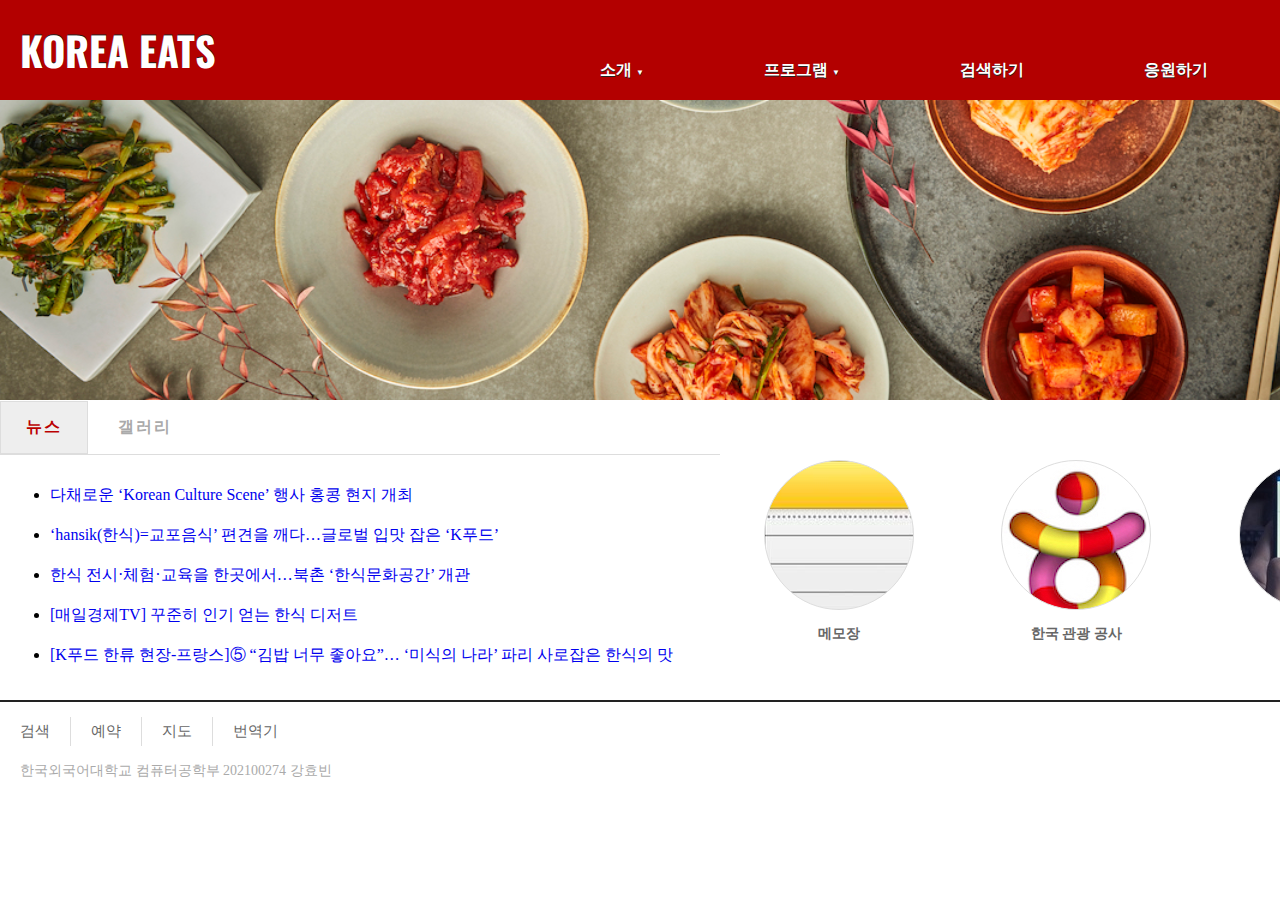
<file: index.html>
<!DOCTYPE html>
<html lang="ko">
  <head>
    <meta charset="UTF-8">
    <meta name="viewport" content="width=device-width, initial-scale=1.0">
    <title>KOREA EATS</title>
    <link rel="stylesheet" href="css/style.css">
  </head>
  <body>
    <div id="container">    
      <header>
        <div id="logo">
          <a href="index.html">
            <h1>KOREA&nbsp;EATS</h1>
          </a>
        </div>
        <nav>
          <ul id="topMenu">
            <li><a href="">소개 <span>▼</span></a>
              <ul>
                <li><a href="foodkind.html">종류</a></li>
                <li><a href="foodstory.html">유래</a></li>
              </ul>
            </li>
            <li><a href="#">프로그램  <span>▼</span></a>
              <ul>
                <li><a href="foodtour.html">한식 투어</a></li>
                <li><a href="cookingclass.html">쿠킹 클래스</a></li>
              </ul>
            </li>
            <li><a href="search.html">검색하기</a></li>
            <li><a href="comment.html">응원하기</a></li>
          </ul>
        </nav>
      </header>
      <div id="slideShow">
        <div id="slides">
          <img src="images/photo-1.jpg" alt="">
          <img src="images/photo-2.jpg" alt="">
          <img src="images/photo-3.jpg" alt="">
          <button id="prev">&lang;</button>
          <button id="next">&rang;</button>
        </div>
      </div>
      <div id="contents">
        <div id="tabMenu">
          <input type="radio" id="tab1" name="tabs" checked>
          <label for="tab1">뉴스</label>
          <input type="radio" id="tab2" name="tabs">
          <label for="tab2">갤러리</label>      
          <div id="notice" class="tabContent">
            <h2>오늘의 뉴스입니다.</h2>
            <ul>            
              <li><a href="http://www.newsculture.press/news/articleView.html?idxno=512937" target='_blank'>다채로운 ‘Korean Culture Scene’ 행사 홍콩 현지 개최</a></li>
              <li><a href="https://www.etoday.co.kr/news/view/2181071" target='_blank'>‘hansik(한식)=교포음식’ 편견을 깨다…글로벌 입맛 잡은 ‘K푸드’</a></li>
              <li><a href="https://news.kbs.co.kr/news/view.do?ncd=5544981&ref=A" target='_blank'>한식 전시·체험·교육을 한곳에서…북촌 ‘한식문화공간’ 개관</a></li>
              <li><a href="https://www.mk.co.kr/news/culture/10558226?utm_source=naver&utm_medium=referral&utm_campaign=relatednews" target='_blank'>[매일경제TV] 꾸준히 인기 얻는 한식 디저트</a></li>
              <li><a href="https://biz.chosun.com/distribution/food/2022/11/23/FHXX5IVD7JAJVAAVKBZUTJOSP4/?utm_source=naver&utm_medium=original&utm_campaign=biz" target='_blank'>[K푸드 한류 현장-프랑스]⑤ “김밥 너무 좋아요”… ‘미식의 나라’ 파리 사로잡은 한식의 맛</a></li>            
            </ul>
          </div>
          <div id="gallery" class="tabContent">
            <h2>갤러리 내용입니다.</h2>
            <ul>
              <li><img src="images/goddon.jpg" style="width:150px; height:100px;"></li>
              <li><img src="images/food-1.jpg" style="width:150px; height:100px;"></li>
              <li><img src="images/food-5.jpg" style="width:150px; height:100px;"></li>
              <li><img src="images/food-6.jpg" style="width:150px; height:100px;"></li>
              <li><img src="images/food-2.jpg" style="width:150px; height:100px;"></li>
              <li><img src="images/food-4.jpg" style="width:150px; height:100px;"></li>                     
            </ul>
          </div>        
        </div>
        <div id="links">
          <ul>
            <li>
              <a href="memo.html" target='_blank'>
                <span id="quick-icon1"></span>
                <p>메모장</p>
              </a>
            </li>
            <li>
              <a href="https://kto.visitkorea.or.kr/kor/ktom/menupan/main/index.kto">
                <span id="quick-icon2"></span>
                <p>한국 관광 공사</p>
              </a>            
            </li>
            <li>  
              <a class="trigger" href="#">
                <span id="quick-icon3"></span>
                <p>문의하기</p>  
              </a>
              <!-- 팝업 될 레이어 --> 
              <div class="modal"> 
                <div class="modal-content"> 
                    <span class="close-button">&times;</span> 
                    <h1 class="title">메일 보내기</h1> 
                    <form action="#post.php" method="POST"> 
                    <label for="email">Email</label> 
                    <input type="email" name="email" placeholder="Your email" required="required"> 
                    <label></label> 
                    <textarea name="message" placeholder="Test Message" required="required"></textarea> 
                    <input type="button" id="cancel" value="취소"> 
                    <input type="submit" id="submit" value="보내기"> 
                    </form> 
                </div> 
              </div>
            </li>
          </ul>
        </div>
      </div>  
      <footer>    
        <div id="bottomMenu">
          <ul>
            <li><a href="https://www.google.co.kr/" target='_blank'>검색</a></li>
            <li><a href="https://www.airbnb.co.kr/" target='_blank'>예약</a></li>
            <li><a href="https://www.google.co.kr/maps/?hl=ko" target='_blank'>지도</a></li>
            <li><a href="https://translate.google.co.kr/?hl=ko" target='_blank'>번역기</a></li>
          </ul>
          <div id="sns">
            <ul>
              <li><a href="https://ko-kr.facebook.com/chimjiljil/" target='_blank'><img src="images/sns-1.png"></a></li>
              <li><a href="https://www.youtube.com/@TastyGuys" target='_blank'><img src="images/sns-2.png"></a></li>
              <li><a href="https://www.instagram.com/seoul_life___/" target='_blank'><img src="images/sns-3.png"></a></li>
            </ul>
          </div>
        </div>
        <div id="company">
          <p>한국외국어대학교 컴퓨터공학부 202100274 강효빈</p> 
        </div>     
      </footer>  
    </div> 

    <script src="js/slideshow.js"></script>
    <script src="js/ask.js"></script>
  </body>
</html>
</file>
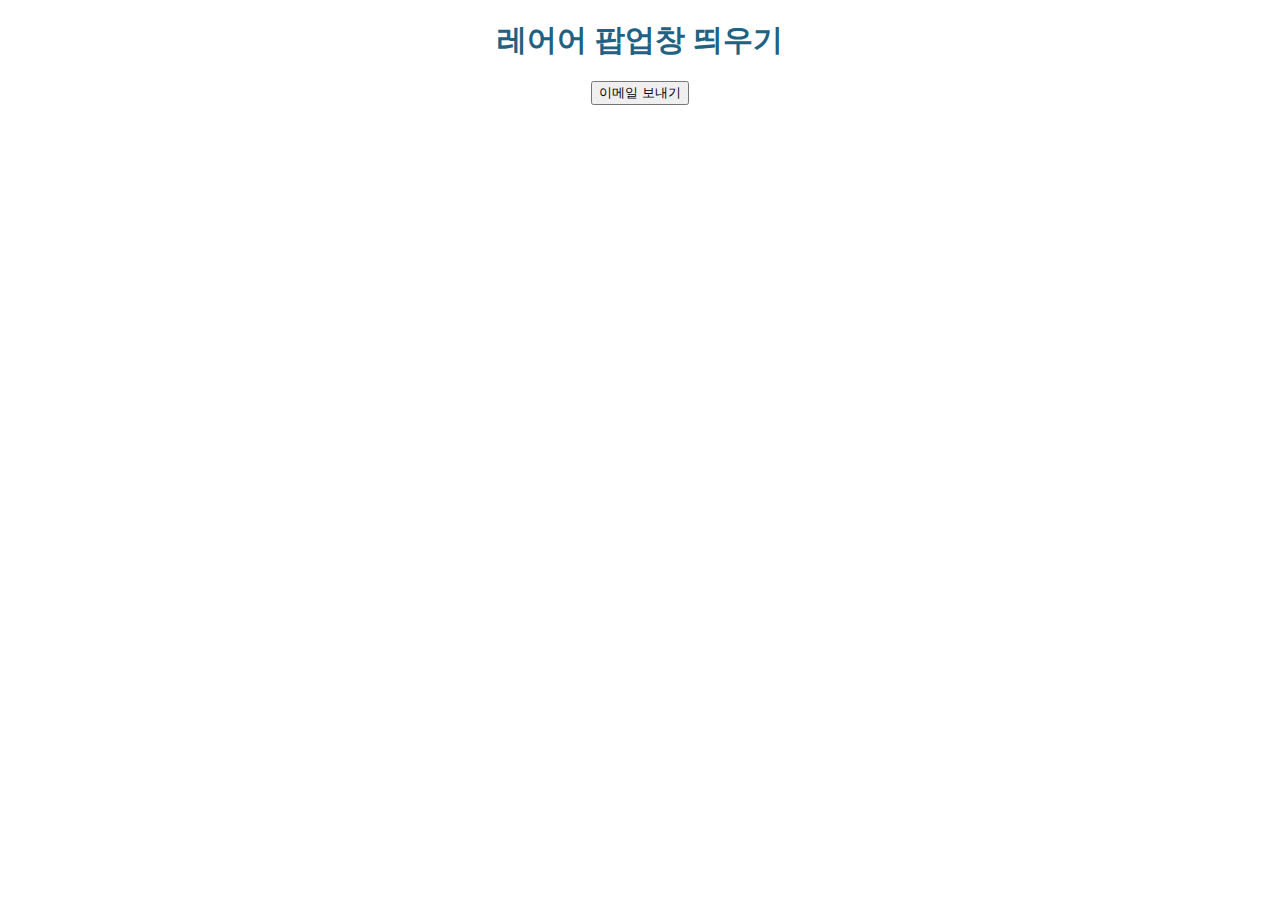
<file: ask.html>
<!DOCTYPE html> 
<html> 
    <head> 
        <meta charset="utf-8"> 
        <title>Popup Demo</title>
        <link rel="stylesheet" href="css/ask.css">
    </head> 


    <body> 
        <h1>레어어 팝업창 띄우기</h1> 
        <!-- 버튼 --> 
        <button class="trigger">이메일 보내기</button> 
        
        <!-- 팝업 될 레이어 --> 
        <div class="modal"> 
            <div class="modal-content"> 
                <span class="close-button">&times;</span> 
                <h1 class="title">메일 보내기</h1> 
                <form action="#post.php" method="POST"> 
                <label for="email">Email</label> 
                <input type="email" name="email" placeholder="Your email" required="required"> 
                <label></label> 
                <textarea name="message" placeholder="Test Message" required="required"></textarea> 
                <input type="button" id="cancel" value="취소"> 
                <input type="submit" id="submit" value="보내기"> 
                </form> 
            </div> 
        </div>

        <script type="text/javascript"> 
            var modal = document.querySelector(".modal"); 
            var trigger = document.querySelector(".trigger"); 
            var closeButton = document.querySelector(".close-button"); 
            var cancelButton = document.querySelector("#cancel");

            //console.log(modal);

            function toggleModal() { 
                modal.classList.toggle("show-modal"); 
            }

            function windowOnClick(event) { 
                if (event.target === modal) { 
                    toggleModal(); 
                } 
            }

            trigger.addEventListener("click", toggleModal); 
            closeButton.addEventListener("click", toggleModal); 
            cancel.addEventListener("click", toggleModal); 
            window.addEventListener("click", windowOnClick); 
        </script>

    </body> 
</html>
</file>
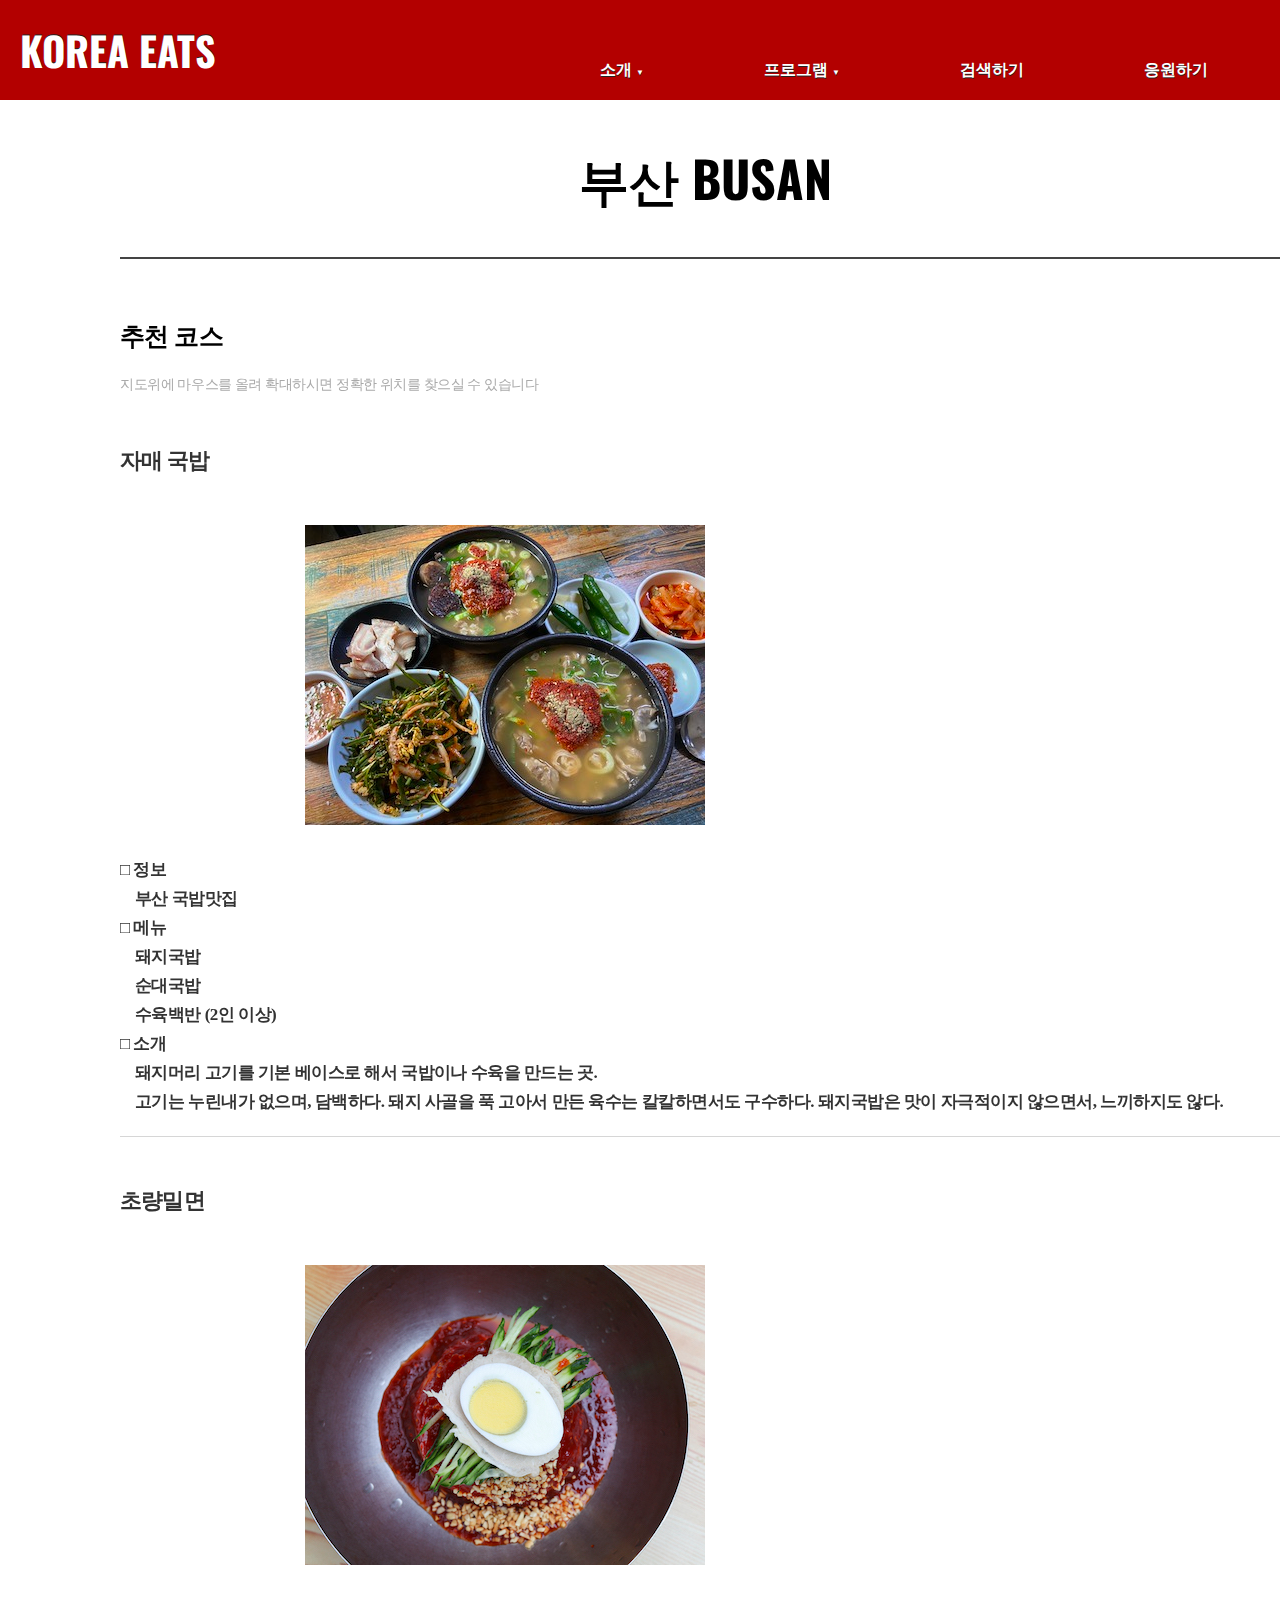
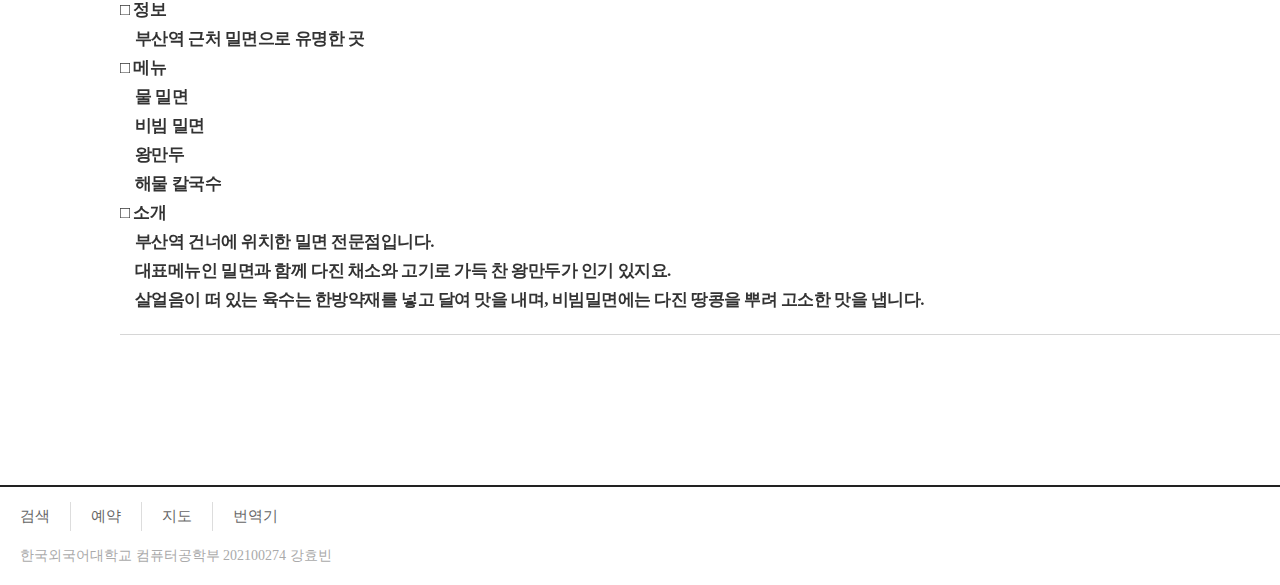
<file: busantour.html>
<!DOCTYPE html>
<html lang="ko">
    <head>
    <meta charset="UTF-8">
    <meta name="viewport" content="width=device-width, initial-scale=1.0">
    <title>KOREA EATS</title>
    <link rel="stylesheet" href="css/seoultour.css">
    </head>
    <body>
        <div id="container">    
            <header>
            <div id="logo">
                <a href="index.html">
                <h1>KOREA&nbsp;EATS</h1>
                </a>
            </div>
            <nav>
                <ul id="topMenu">
                <li><a href="#">소개 <span>▼</span></a>
                    <ul>
                    <li><a href="foodkind.html">종류</a></li>
                    <li><a href="foodstory.html">유래</a></li>
                    </ul>
                </li>
                <li><a href="#">프로그램  <span>▼</span></a>
                    <ul>
                    <li><a href="foodtour.html">한식 투어</a></li>
                    <li><a href="cookingclass.html">쿠킹클래스</a></li>
                    </ul>
                </li>
                <li><a href="search.html">검색하기</a></li>
                <li><a href="comment.html">응원하기</a></li>
                </ul>
            </nav>
            </header>
            <div id="contents">
                <section class="page-title">
                    <h1>부산 BUSAN</h1>
                </section>
                <section class="page-content fod-story">
                    <div class="page-wrap"> 
                        <h2>추천 코스</h2> 
                        <p>지도위에 마우스를 올려 확대하시면 정확한 위치를 찾으실 수 있습니다</p> 
                        <div class="page-section"> 
                            <h3 class="post-title">자매 국밥</h3> 
                            <ul class="img-area"> 
                                <li class="no-space">
                                    <img alt="자매 국밥" src="images/food-3.jpg"> 
                                </li> 
                                <li>
                                    <iframe src="https://www.google.com/maps/embed?pb=!1m18!1m12!1m3!1d5160.097400613077!2d129.12317318197304!3d35.15803866455777!2m3!1f0!2f0!3f0!3m2!1i1024!2i768!4f13.1!3m3!1m2!1s0x356892cd2783340f%3A0xcce2dcfd370ee90d!2z7J6Q66ek6rWt67Cl!5e0!3m2!1sko!2skr!4v1670825572944!5m2!1sko!2skr" width="400" height="300" style="border:0;" allowfullscreen="" loading="lazy" referrerpolicy="no-referrer-when-downgrade"></iframe>
                                </li> 
                            </ul> 
                            <div class="toggle-box">
                                <p>
                                    □ 정보<br>
                                    &nbsp;&nbsp;&nbsp;&nbsp;부산 국밥맛집<br>
                                    □ 메뉴<br>
                                    &nbsp;&nbsp;&nbsp;&nbsp;돼지국밥<br>
                                    &nbsp;&nbsp;&nbsp;&nbsp;순대국밥<br>
                                    &nbsp;&nbsp;&nbsp;&nbsp;수육백반 (2인 이상)<br>
                                    □ 소개<br>
                                    &nbsp;&nbsp;&nbsp;&nbsp;돼지머리 고기를 기본 베이스로 해서 국밥이나 수육을 만드는 곳.<br>
                                    &nbsp;&nbsp;&nbsp;&nbsp;고기는 누린내가 없으며, 담백하다. 돼지 사골을 푹 고아서 만든 육수는 칼칼하면서도 구수하다. 돼지국밥은 맛이 자극적이지 않으면서, 느끼하지도 않다.<br>
                                </p>
                            </div>
                        </div> 
                        <div class="page-section"> 
                            <h3 class="post-title">초량밀면</h3> 
                            <ul class="img-area"> 
                                <li class="no-space">
                                    <img alt="초량밀면" src="images/food-6.jpg"> 
                                </li> 
                                <li>
                                    <iframe src="https://www.google.com/maps/embed?pb=!1m18!1m12!1m3!1d3263.5735148155245!2d129.03842031512892!3d35.11735898032956!2m3!1f0!2f0!3f0!3m2!1i1024!2i768!4f13.1!3m3!1m2!1s0x3568ebd831a8b0af%3A0x41708c74bafd892!2z7LSI65-J67CA66m0!5e0!3m2!1sko!2skr!4v1670825676936!5m2!1sko!2skr" width="400" height="300" style="border:0;" allowfullscreen="" loading="lazy" referrerpolicy="no-referrer-when-downgrade"></iframe>
                                </li> 
                            </ul> 
                            <div class="toggle-box">
                                <p>
                                    □ 정보<br>
                                    &nbsp;&nbsp;&nbsp;&nbsp;부산역 근처 밀면으로 유명한 곳<br>
                                    □ 메뉴<br>
                                    &nbsp;&nbsp;&nbsp;&nbsp;물 밀면<br>
                                    &nbsp;&nbsp;&nbsp;&nbsp;비빔 밀면<br>
                                    &nbsp;&nbsp;&nbsp;&nbsp;왕만두<br>
                                    &nbsp;&nbsp;&nbsp;&nbsp;해물 칼국수<br>
                                    □ 소개<br>
                                    &nbsp;&nbsp;&nbsp;&nbsp;부산역 건너에 위치한 밀면 전문점입니다.<br>
                                    &nbsp;&nbsp;&nbsp;&nbsp;대표메뉴인 밀면과 함께 다진 채소와 고기로 가득 찬 왕만두가 인기 있지요.<br>
                                    &nbsp;&nbsp;&nbsp;&nbsp;살얼음이 떠 있는 육수는 한방약재를 넣고 달여 맛을 내며, 비빔밀면에는 다진 땅콩을 뿌려 고소한 맛을 냅니다.<br>
                                </p>
                            </div>
                        </div> 
                    </div>
                </section> 
            </div>
            <footer>    
                <div id="bottomMenu">
                  <ul>
                    <li><a href="https://www.google.co.kr/" target='_blank'>검색</a></li>
                    <li><a href="https://www.airbnb.co.kr/" target='_blank'>예약</a></li>
                    <li><a href="https://www.google.co.kr/maps/?hl=ko" target='_blank'>지도</a></li>
                    <li><a href="https://translate.google.co.kr/?hl=ko" target='_blank'>번역기</a></li>
                  </ul>
                  <div id="sns">
                    <ul>
                      <li><a href="https://ko-kr.facebook.com/chimjiljil/" target='_blank'><img src="images/sns-1.png"></a></li>
                      <li><a href="https://www.youtube.com/@TastyGuys" target='_blank'><img src="images/sns-2.png"></a></li>
                      <li><a href="https://www.instagram.com/seoul_life___/" target='_blank'><img src="images/sns-3.png"></a></li>
                    </ul>
                  </div>
                </div>
                <div id="company">
                  <p>한국외국어대학교 컴퓨터공학부 202100274 강효빈</p> 
                </div>     
            </footer> 
        </div>
    </body>
</html>
</file>
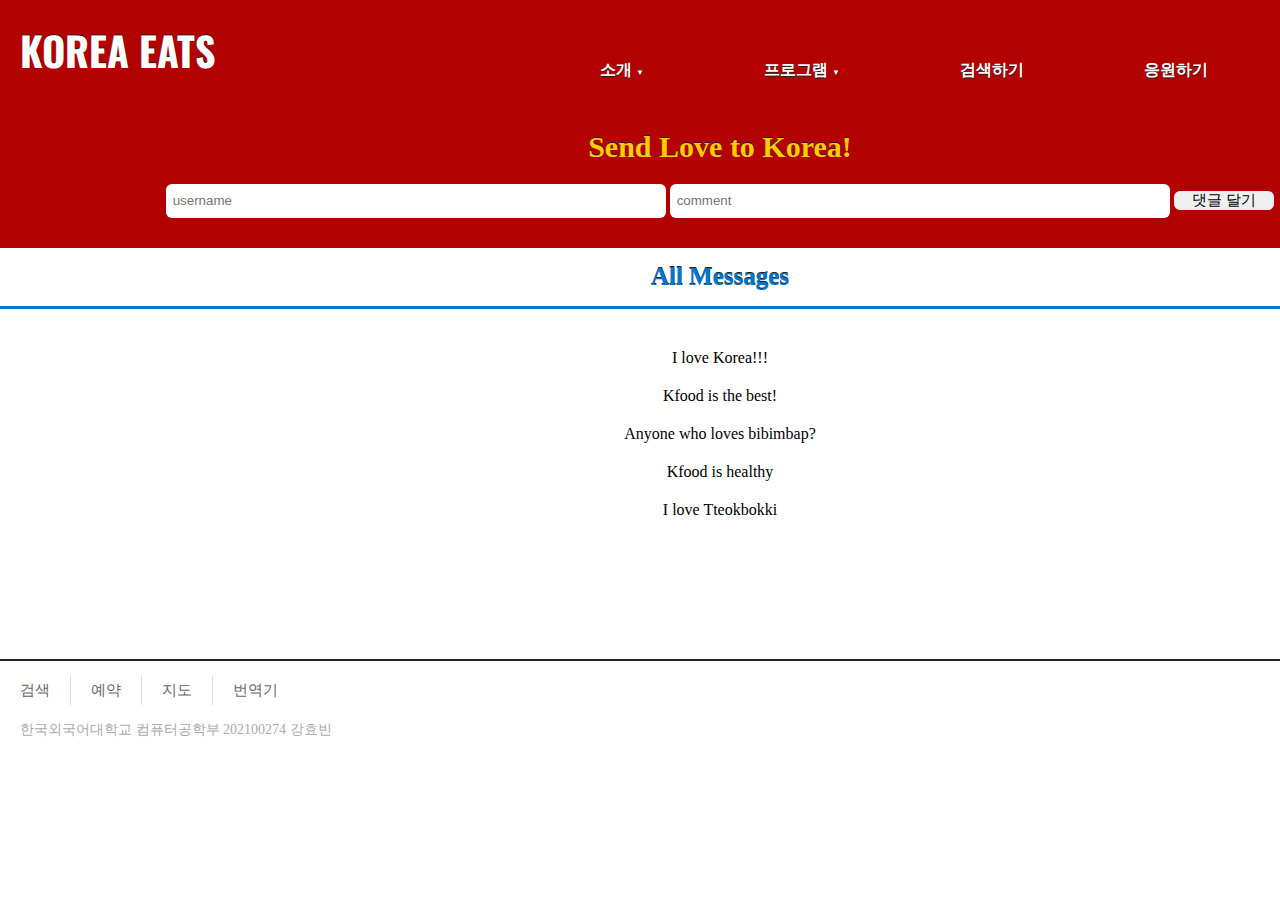
<file: comment.html>
<!DOCTYPE html>
<html lang="ko">
    <head>
    <meta charset="UTF-8">
    <meta name="viewport" content="width=device-width, initial-scale=1.0">
    <title>KOREA EATS</title>
    <link rel="stylesheet" href="css/comment.css">
    </head>
    <body>
        <div id="container">    
            <header>
            <div id="logo">
                <a href="index.html">
                <h1>KOREA&nbsp;EATS</h1>
                </a>
            </div>
            <nav>
                <ul id="topMenu">
                <li><a href="#">소개 <span>▼</span></a>
                    <ul>
                    <li><a href="foodkind.html">종류</a></li>
                    <li><a href="foodstory.html">유래</a></li>
                    </ul>
                </li>
                <li><a href="#">프로그램  <span>▼</span></a>
                    <ul>
                    <li><a href="foodtour.html">한식 투어</a></li>
                    <li><a href="cookingclass.html">쿠킹클래스</a></li>
                    </ul>
                </li>
                <li><a href="search.html">검색하기</a></li>
                <li><a href="comment.html">응원하기</a></li>
                </ul>
            </nav>
            </header>
            <div id="usercomment">
                <h1>Send Love to Korea!</h1>
                <form action="/dogs" id="instaForm">
                    <input type="text" name="username" placeholder="username" />
                    <input type="text" name="comment" placeholder="comment" />
                <button>댓글 달기</button>
                </form>
                <h2>All Messages</h2>
                <ul id="comments">
                    <li>I love Korea!!!</li>
                    <li>Kfood is the best!</li>
                    <li>Anyone who loves bibimbap?</li>
                    <li>Kfood is healthy</li>
                    <li>I love Tteokbokki</li>
                </ul>
            </div>
            <footer>    
                <div id="bottomMenu">
                  <ul>
                    <li><a href="https://www.google.co.kr/" target='_blank'>검색</a></li>
                    <li><a href="https://www.airbnb.co.kr/" target='_blank'>예약</a></li>
                    <li><a href="https://www.google.co.kr/maps/?hl=ko" target='_blank'>지도</a></li>
                    <li><a href="https://translate.google.co.kr/?hl=ko" target='_blank'>번역기</a></li>
                  </ul>
                  <div id="sns">
                    <ul>
                      <li><a href="https://ko-kr.facebook.com/chimjiljil/" target='_blank'><img src="images/sns-1.png"></a></li>
                      <li><a href="https://www.youtube.com/@TastyGuys" target='_blank'><img src="images/sns-2.png"></a></li>
                      <li><a href="https://www.instagram.com/seoul_life___/" target='_blank'><img src="images/sns-3.png"></a></li>
                    </ul>
                  </div>
                </div>
                <div id="company">
                  <p>한국외국어대학교 컴퓨터공학부 202100274 강효빈</p> 
                </div>     
            </footer> 
        </div>
        <script src="js/comment.js"></script>
    </body>
</html>
</file>
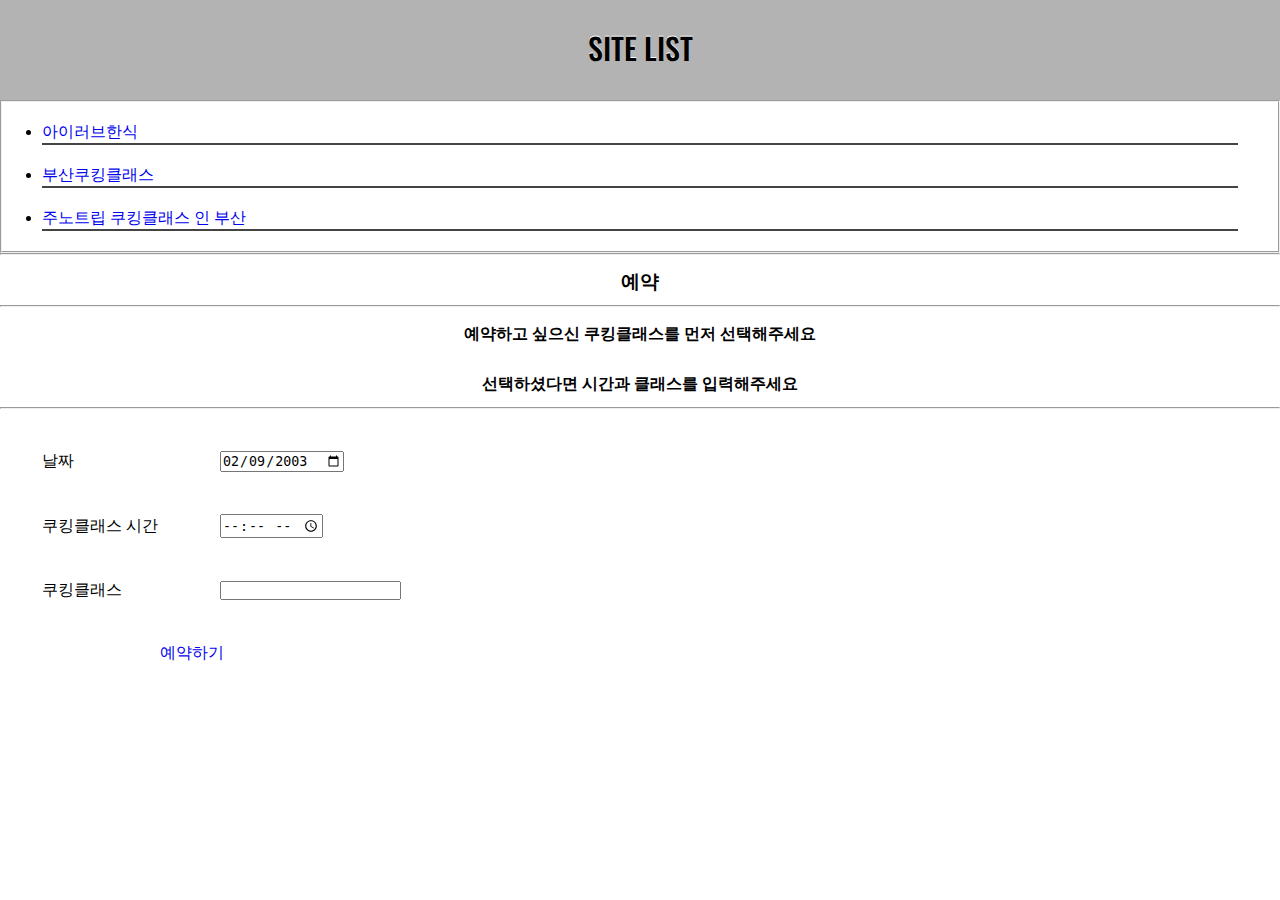
<file: cookingclass-sitelist.html>
<!DOCTYPE html>
<html>
    <head>
        <meta charset="utf-8">
        <title>사이트 리스트</title>
        <link rel="stylesheet" href="css/cookingclass-sitelist.css">
    </head>
    <body>
        <header>
            <h4>SITE LIST</h4>
        </header>
        <fieldset>
            <li><a href="https://www.tripadvisor.co.kr/Attraction_Review-g297884-d12715316-Reviews-I_Love_Hansik-Busan.html"
                target="right">아이러브한식</a>
            <li><a href="https://www.tripadvisor.co.kr/Attraction_Review-g297884-d15646320-Reviews-Busan_Cooking_class-Busan.html"
                target="right">부산쿠킹클래스</a>
            <li><a href="https://www.tripadvisor.co.kr/Attraction_Review-g297884-d14929149-Reviews-JunoTrip_Busan_Cooking_Class-Busan.html"
                target="right">주노트립 쿠킹클래스 인 부산</a>
        </fieldset>
        <div id="contents">
            <div class="text">
                <hr>
                <h3>예약</h3>
                <hr>
                <h4>예약하고 싶으신 쿠킹클래스를 먼저 선택해주세요<br>선택하셨다면 시간과 클래스를 입력해주세요</h4>
                <hr>
            </div>
            <div class="reservation">
                <form>
                    <table>
                        <tr><td>날짜</td>
                            <td><input type="date" value="2003-02-09"></td></tr>
                        <tr><td>쿠킹클래스 시간</td>
                            <td><input type="time"></td></tr>
                        <tr><td>쿠킹클래스</td>
                            <td><input type="text"></td></tr>
                    </table>
                </form>
                <a href="javascript:alert('예약되셨습니다')">예약하기</a>
            </div>
        </div>
    </body>
</html>
</file>
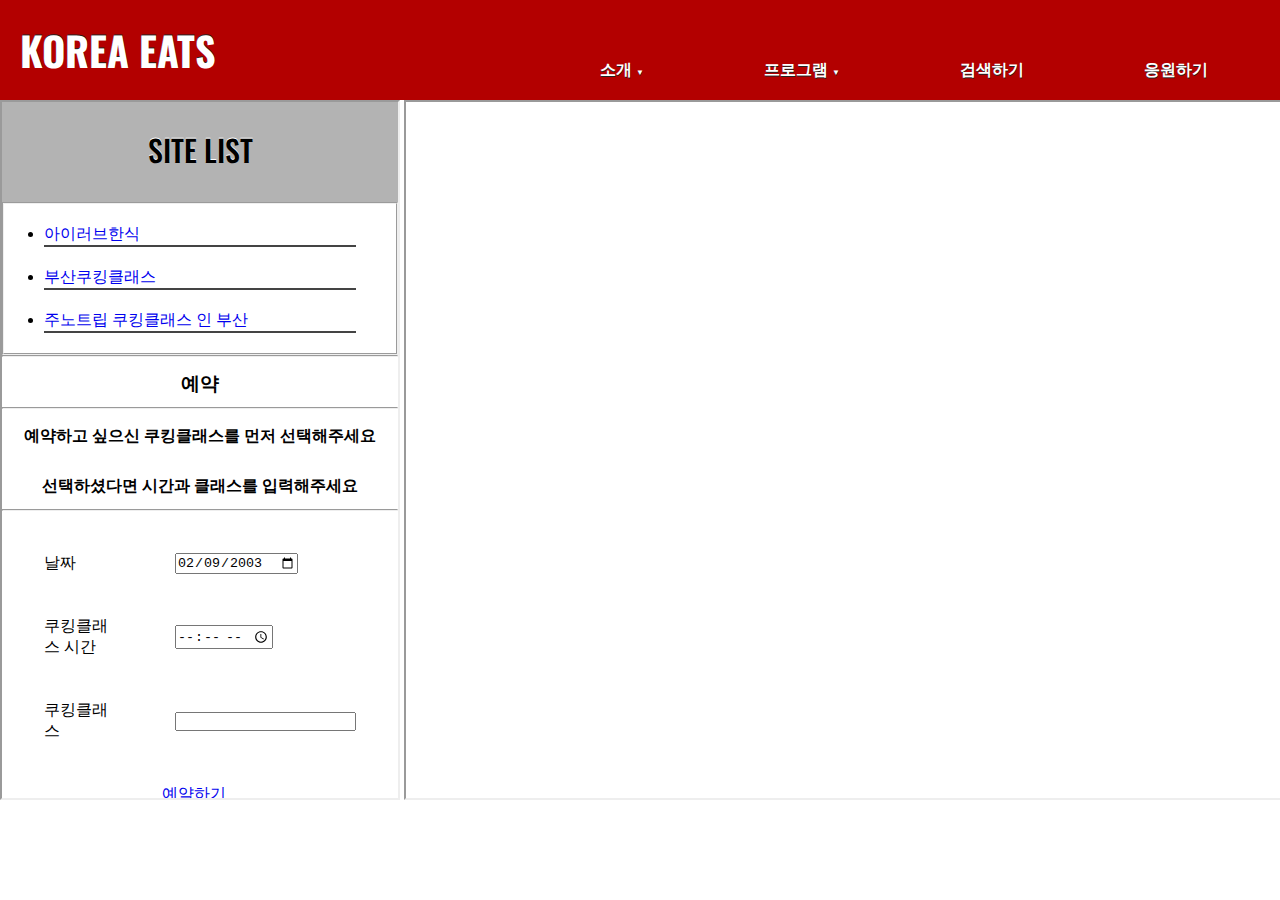
<file: cookingclass.html>
<!DOCTYPE html>
<html lang="ko">
    <head>
        <meta charset="UTF-8">
        <meta name="viewport" content="width=device-width, initial-scale=1.0">
        <title>KOREA EATS</title>
        <link rel="stylesheet" href="css/style.css">
    </head>
    <body>
        <div id="container">    
            <header>
                <div id="logo">
                    <a href="index.html">
                        <h1>KOREA&nbsp;EATS</h1>
                    </a>
                </div>
                <nav>
                    <ul id="topMenu">
                        <li><a href="">소개 <span>▼</span></a>
                        <ul>
                            <li><a href="foodkind.html">종류</a></li>
                            <li><a href="foodstory.html">유래</a></li>
                        </ul>
                        </li>
                        <li><a href="#">프로그램  <span>▼</span></a>
                        <ul>
                            <li><a href="foodtour.html">한식 투어</a></li>
                            <li><a href="#">쿠킹 클래스</a></li>
                        </ul>
                        </li>
                        <li><a href="search.html">검색하기</a></li>
                        <li><a href="comment.html">응원하기</a></li>
                    </ul>
                </nav>
            </header>
            <div id= "contents">
                <iframe src="cookingclass-sitelist.html" 
                        name="left" width="400" height="700">
                </iframe>
                <iframe src="https://www.tripadvisor.co.kr/Attraction_Review-g297884-d12715316-Reviews-I_Love_Hansik-Busan.html" 
                        name="right" width="1030" height="700">
                </iframe>
            </div>
        </div>
    </body>
</html>
</file>
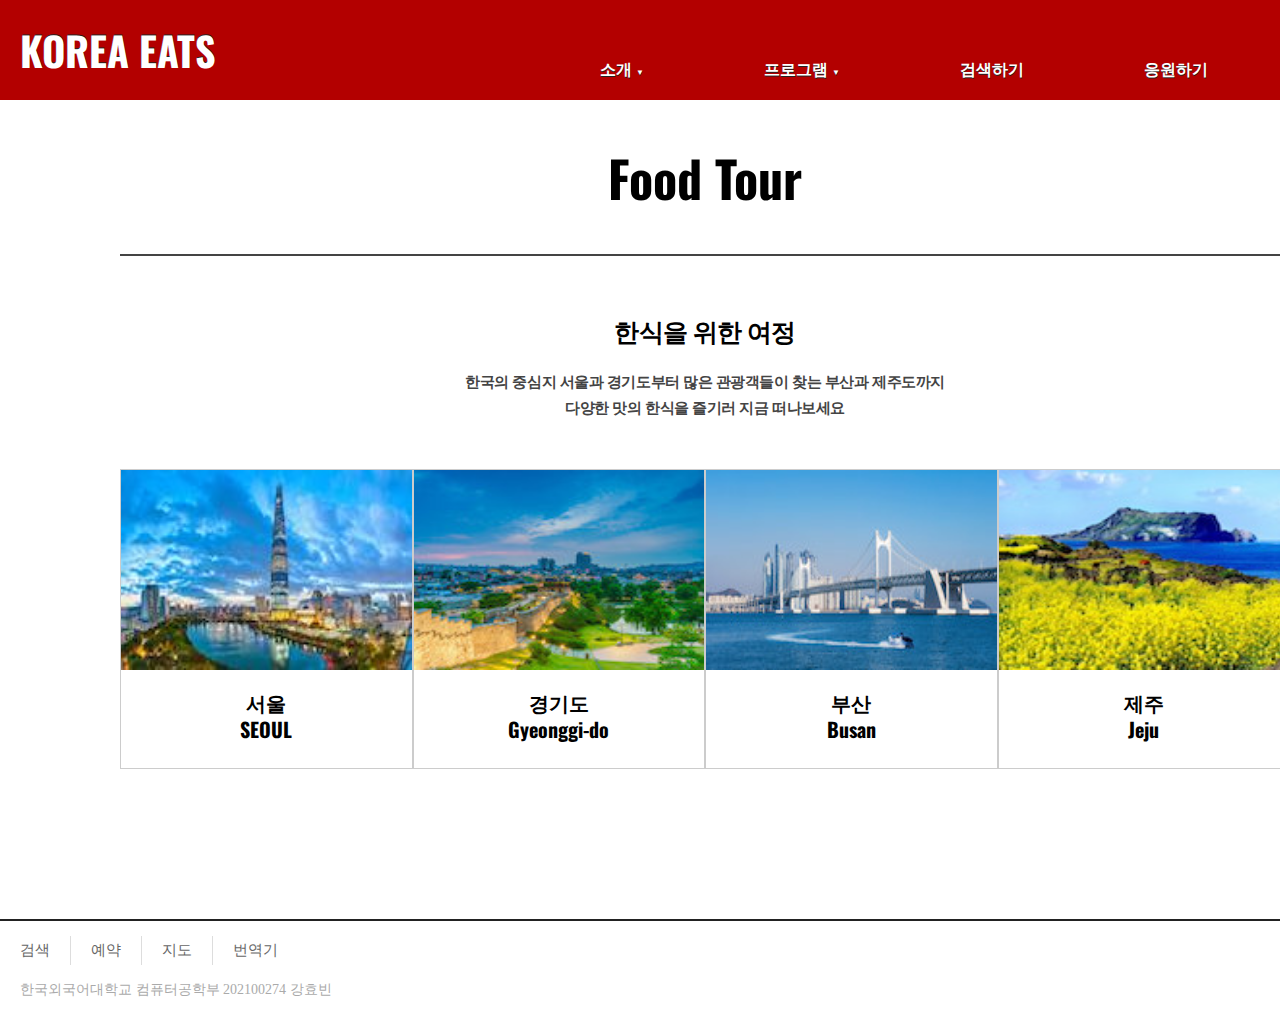
<file: foodtour.html>
<!DOCTYPE html>
<html lang="ko">
    <head>
        <meta charset="UTF-8">
        <meta name="viewport" content="width=device-width, initial-scale=1.0">
        <title>KOREA EATS</title>
        <link rel="stylesheet" href="css/foodtour.css">
    </head>
    <body>
        <div id="container">    
            <header>
                <div id="logo">
                    <a href="index.html">
                    <h1>KOREA&nbsp;EATS</h1>
                    </a>
                </div>
                <nav>
                    <ul id="topMenu">
                    <li><a href="">소개 <span>▼</span></a>
                        <ul>
                        <li><a href="foodkind.html">종류</a></li>
                        <li><a href="foodstory.html">유래</a></li>
                        </ul>
                    </li>
                    <li><a href="#">프로그램  <span>▼</span></a>
                        <ul>
                        <li><a href="foodtour.html">한식 투어</a></li>
                        <li><a href="cookingclass.html">쿠킹클래스</a></li>
                        </ul>
                    </li>
                    <li><a href="search.html">검색하기</a></li>
                    <li><a href="comment.html">응원하기</a></li>
                    </ul>
                </nav>
            </header>
            <div id="contents">
                <section class="page-title">
                    <h1>Food Tour</h1>
                </section>
                <section class="page-content">
                    <div class="page-wrap">
                        <h2>한식을 위한 여정</h2> 
                        <p>한국의 중심지 서울과 경기도부터 많은 관광객들이 찾는 부산과 제주도까지<br>다양한 맛의 한식을 즐기러 지금 떠나보세요</p>
                        <div class="page-section"> 
                            <div class="gallery">
                                <a target="_blank" href="seoultour.html">
                                <img src="images/seoul-1.jpg" alt="SEOUL" width="600" height="400">
                                </a>
                                <div class="desc">서울<br>SEOUL</div>
                            </div>
                                    
                            <div class="gallery">
                                <a target="_blank" href="Gyeonggidotour.html">
                                <img src="images/gyeonggido-1.jpg" alt="Gyeonggi-do" width="600" height="400">
                                </a>
                                <div class="desc">경기도<br>Gyeonggi-do</div>
                            </div>
                                    
                            <div class="gallery">
                                <a target="_blank" href="busantour.html">
                                <img src="images/busan-1.jpg" alt="Busan" width="600" height="400">
                                </a>
                                <div class="desc">부산<br>Busan</div>
                            </div>
                                    
                            <div class="gallery">
                                <a target="_blank" href="jejutour.html">
                                <img src="images/jeju-1.jpg" alt="Jeju" width="600" height="400">
                                </a>
                                <div class="desc">제주<br>Jeju</div>
                            </div>
                        </div> 
                    </div>    
                </section>
            </div>
            <footer>    
                <div id="bottomMenu">
                <ul>
                    <li><a href="https://www.google.co.kr/" target='_blank'>검색</a></li>
                    <li><a href="https://www.airbnb.co.kr/" target='_blank'>예약</a></li>
                    <li><a href="https://www.google.co.kr/maps/?hl=ko" target='_blank'>지도</a></li>
                    <li><a href="https://translate.google.co.kr/?hl=ko" target='_blank'>번역기</a></li>
                </ul>
                <div id="sns">
                    <ul>
                    <li><a href="https://ko-kr.facebook.com/chimjiljil/" target='_blank'><img src="images/sns-1.png"></a></li>
                    <li><a href="https://www.youtube.com/@TastyGuys" target='_blank'><img src="images/sns-2.png"></a></li>
                    <li><a href="https://www.instagram.com/seoul_life___/" target='_blank'><img src="images/sns-3.png"></a></li>
                    </ul>
                </div>
                </div>
                <div id="company">
                <p>한국외국어대학교 컴퓨터공학부 202100274 강효빈</p> 
                </div>     
            </footer>
        </div>    
    </body>
</html>
</file>
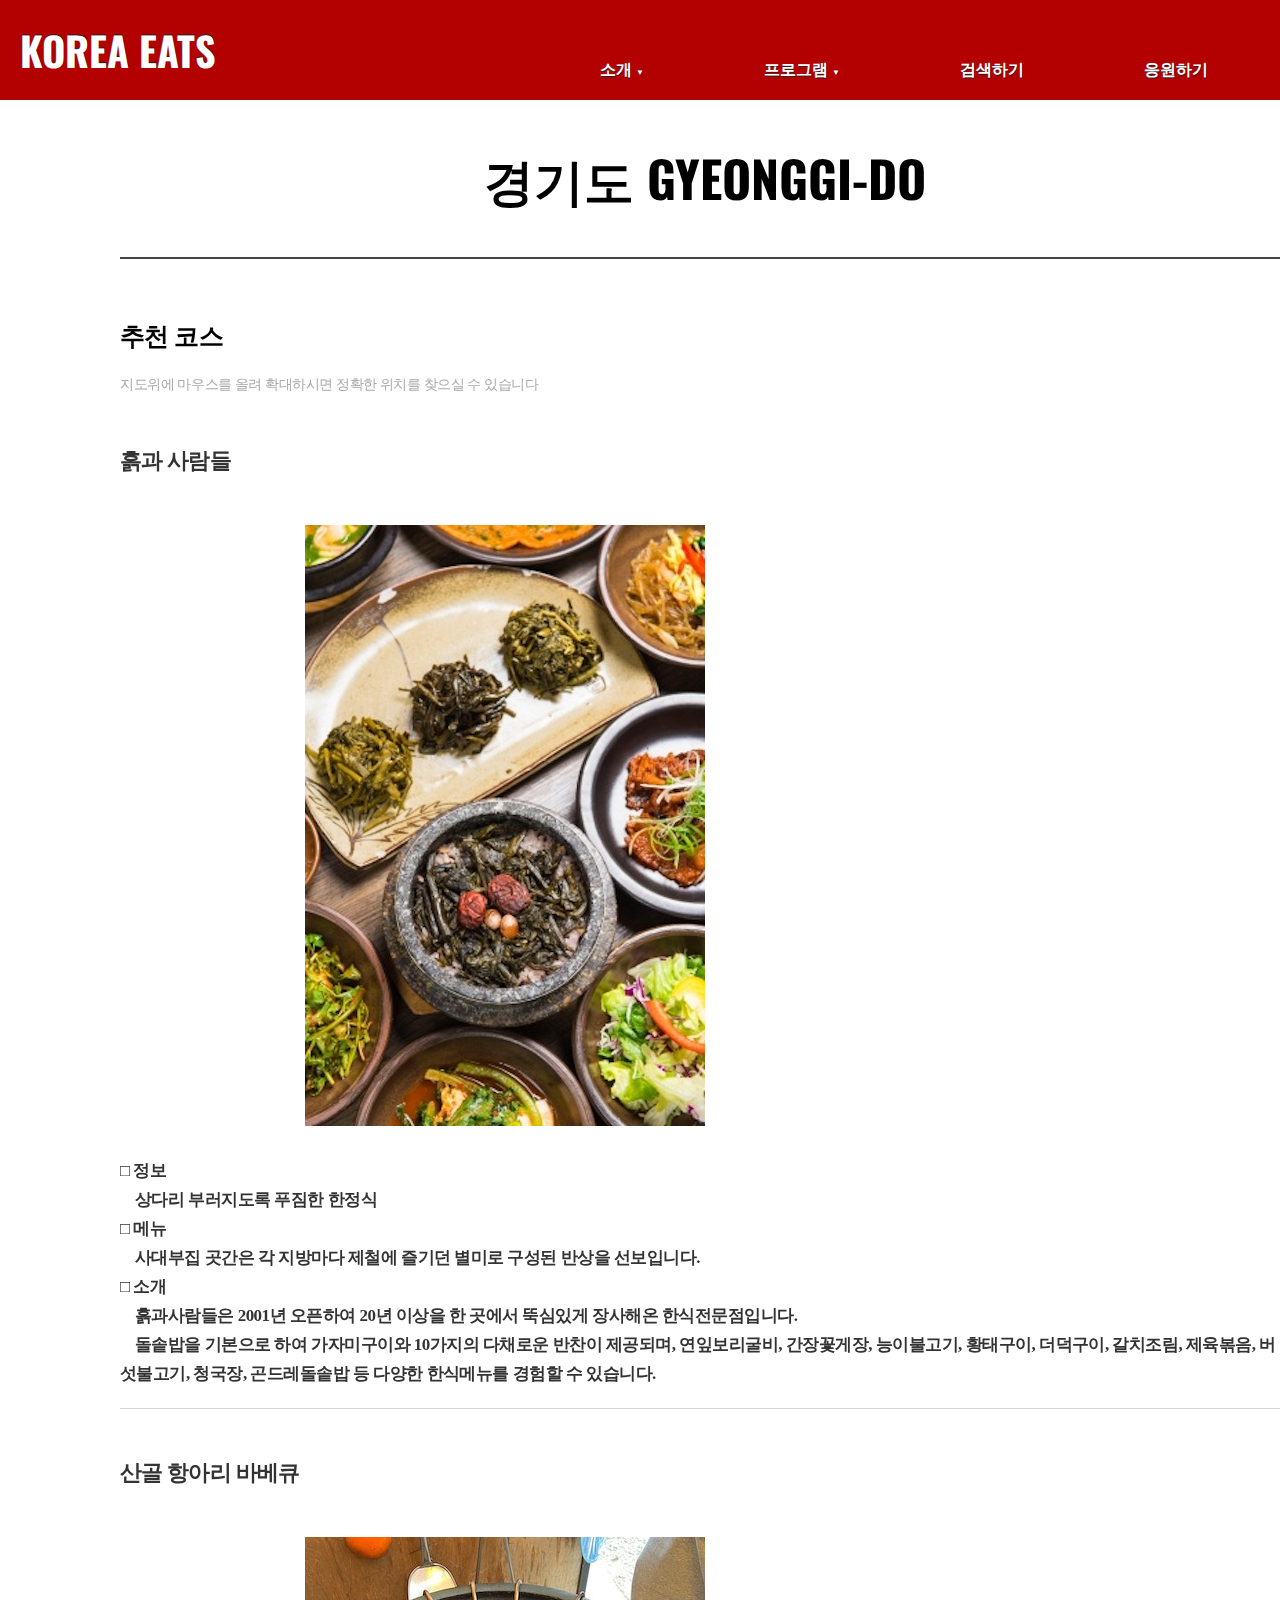
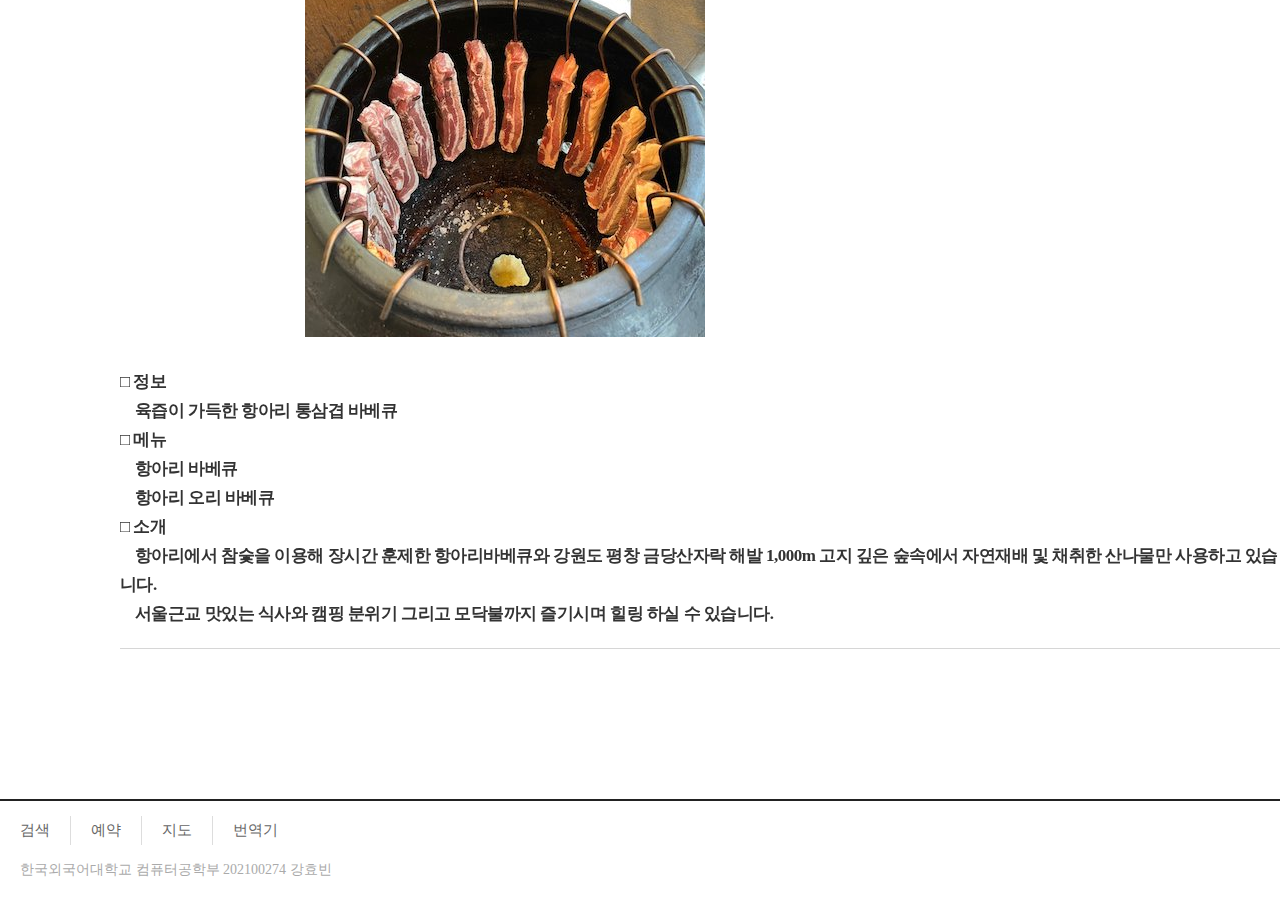
<file: Gyeonggidotour.html>
<!DOCTYPE html>
<html lang="ko">
    <head>
    <meta charset="UTF-8">
    <meta name="viewport" content="width=device-width, initial-scale=1.0">
    <title>KOREA EATS</title>
    <link rel="stylesheet" href="css/seoultour.css">
    </head>
    <body>
        <div id="container">    
            <header>
            <div id="logo">
                <a href="index.html">
                <h1>KOREA&nbsp;EATS</h1>
                </a>
            </div>
            <nav>
                <ul id="topMenu">
                <li><a href="#">소개 <span>▼</span></a>
                    <ul>
                    <li><a href="foodkind.html">종류</a></li>
                    <li><a href="foodstory.html">유래</a></li>
                    </ul>
                </li>
                <li><a href="#">프로그램  <span>▼</span></a>
                    <ul>
                    <li><a href="foodtour.html">한식 투어</a></li>
                    <li><a href="cookingclass.html">쿠킹클래스</a></li>
                    </ul>
                </li>
                <li><a href="search.html">검색하기</a></li>
                <li><a href="comment.html">응원하기</a></li>
                </ul>
            </nav>
            </header>
            <div id="contents">
                <section class="page-title">
                    <h1>경기도 GYEONGGI-DO</h1>
                </section>
                <section class="page-content fod-story">
                    <div class="page-wrap"> 
                        <h2>추천 코스</h2> 
                        <p>지도위에 마우스를 올려 확대하시면 정확한 위치를 찾으실 수 있습니다</p> 
                        <div class="page-section"> 
                            <h3 class="post-title">흙과 사람들</h3> 
                            <ul class="img-area"> 
                                <li class="no-space">
                                    <img alt="흙과 사람들" src="images/food-2.jpg"> 
                                </li> 
                                <li>
                                    <iframe src="https://www.google.com/maps/embed?pb=!1m18!1m12!1m3!1d3167.7155364582654!2d126.79010801519709!3d37.443824279821094!2m3!1f0!2f0!3f0!3m2!1i1024!2i768!4f13.1!3m3!1m2!1s0x357b635751188d7f%3A0xd4acec8dcdfdab6d!2z7Z2Z6rO87IKs656M65Ok!5e0!3m2!1sko!2skr!4v1670824355260!5m2!1sko!2skr" width="400" height="601" style="border:0;" allowfullscreen="" loading="lazy" referrerpolicy="no-referrer-when-downgrade"></iframe>
                                </li> 
                            </ul> 
                            <div class="toggle-box">
                                <p>
                                    □ 정보<br>
                                    &nbsp;&nbsp;&nbsp;&nbsp;상다리 부러지도록 푸짐한 한정식<br>
                                    □ 메뉴<br>
                                    &nbsp;&nbsp;&nbsp;&nbsp;사대부집 곳간은 각 지방마다 제철에 즐기던 별미로 구성된 반상을 선보입니다.<br>
                                    □ 소개<br>
                                    &nbsp;&nbsp;&nbsp;&nbsp;흙과사람들은 2001년 오픈하여 20년 이상을 한 곳에서 뚝심있게 장사해온 한식전문점입니다.<br>
                                    &nbsp;&nbsp;&nbsp;&nbsp;돌솥밥을 기본으로 하여 가자미구이와 10가지의 다채로운 반찬이 제공되며, 연잎보리굴비, 간장꽃게장, 능이불고기, 황태구이, 더덕구이, 갈치조림, 제육볶음, 버섯불고기, 청국장, 곤드레돌솥밥 등 다양한 한식메뉴를 경험할 수 있습니다.<br>
                                </p>
                            </div>
                        </div> 
                        <div class="page-section"> 
                            <h3 class="post-title">산골 항아리 바베큐</h3> 
                            <ul class="img-area"> 
                                <li class="no-space">
                                    <img alt="산골 항아리 바베큐" src="images/food-5.jpg"> 
                                </li> 
                                <li>
                                    <iframe src="https://www.google.com/maps/embed?pb=!1m18!1m12!1m3!1d3171.2240101735406!2d127.03801491519455!3d37.36087607983688!2m3!1f0!2f0!3f0!3m2!1i1024!2i768!4f13.1!3m3!1m2!1s0x357b5eb2a27e13f1%3A0x62b77baf9d4dba21!2z7IKw6rOoIO2VreyVhOumrOuwlOuyoO2BkA!5e0!3m2!1sko!2skr!4v1670824687075!5m2!1sko!2skr" width="400" height="400" style="border:0;" allowfullscreen="" loading="lazy" referrerpolicy="no-referrer-when-downgrade"></iframe>
                                </li> 
                            </ul> 
                            <div class="toggle-box">
                                <p>
                                    □ 정보<br>
                                    &nbsp;&nbsp;&nbsp;&nbsp;육즙이 가득한 항아리 통삼겹 바베큐<br>
                                    □ 메뉴<br>
                                    &nbsp;&nbsp;&nbsp;&nbsp;항아리 바베큐<br>
                                    &nbsp;&nbsp;&nbsp;&nbsp;항아리 오리 바베큐<br>
                                    □ 소개<br>
                                    &nbsp;&nbsp;&nbsp;&nbsp;항아리에서 참숯을 이용해 장시간 훈제한 항아리바베큐와 강원도 평창 금당산자락 해발 1,000m 고지 깊은 숲속에서 자연재배 및 채취한 산나물만 사용하고 있습니다.<br>
                                    &nbsp;&nbsp;&nbsp;&nbsp;서울근교 맛있는 식사와 캠핑 분위기 그리고 모닥불까지 즐기시며 힐링 하실 수 있습니다.<br>
                                </p>
                            </div>
                        </div> 
                    </div>
                </section> 
            </div>
            <footer>    
                <div id="bottomMenu">
                  <ul>
                    <li><a href="https://www.google.co.kr/" target='_blank'>검색</a></li>
                    <li><a href="https://www.airbnb.co.kr/" target='_blank'>예약</a></li>
                    <li><a href="https://www.google.co.kr/maps/?hl=ko" target='_blank'>지도</a></li>
                    <li><a href="https://translate.google.co.kr/?hl=ko" target='_blank'>번역기</a></li>
                  </ul>
                  <div id="sns">
                    <ul>
                      <li><a href="https://ko-kr.facebook.com/chimjiljil/" target='_blank'><img src="images/sns-1.png"></a></li>
                      <li><a href="https://www.youtube.com/@TastyGuys" target='_blank'><img src="images/sns-2.png"></a></li>
                      <li><a href="https://www.instagram.com/seoul_life___/" target='_blank'><img src="images/sns-3.png"></a></li>
                    </ul>
                  </div>
                </div>
                <div id="company">
                  <p>한국외국어대학교 컴퓨터공학부 202100274 강효빈</p> 
                </div>     
            </footer> 
        </div>
    </body>
</html>
</file>
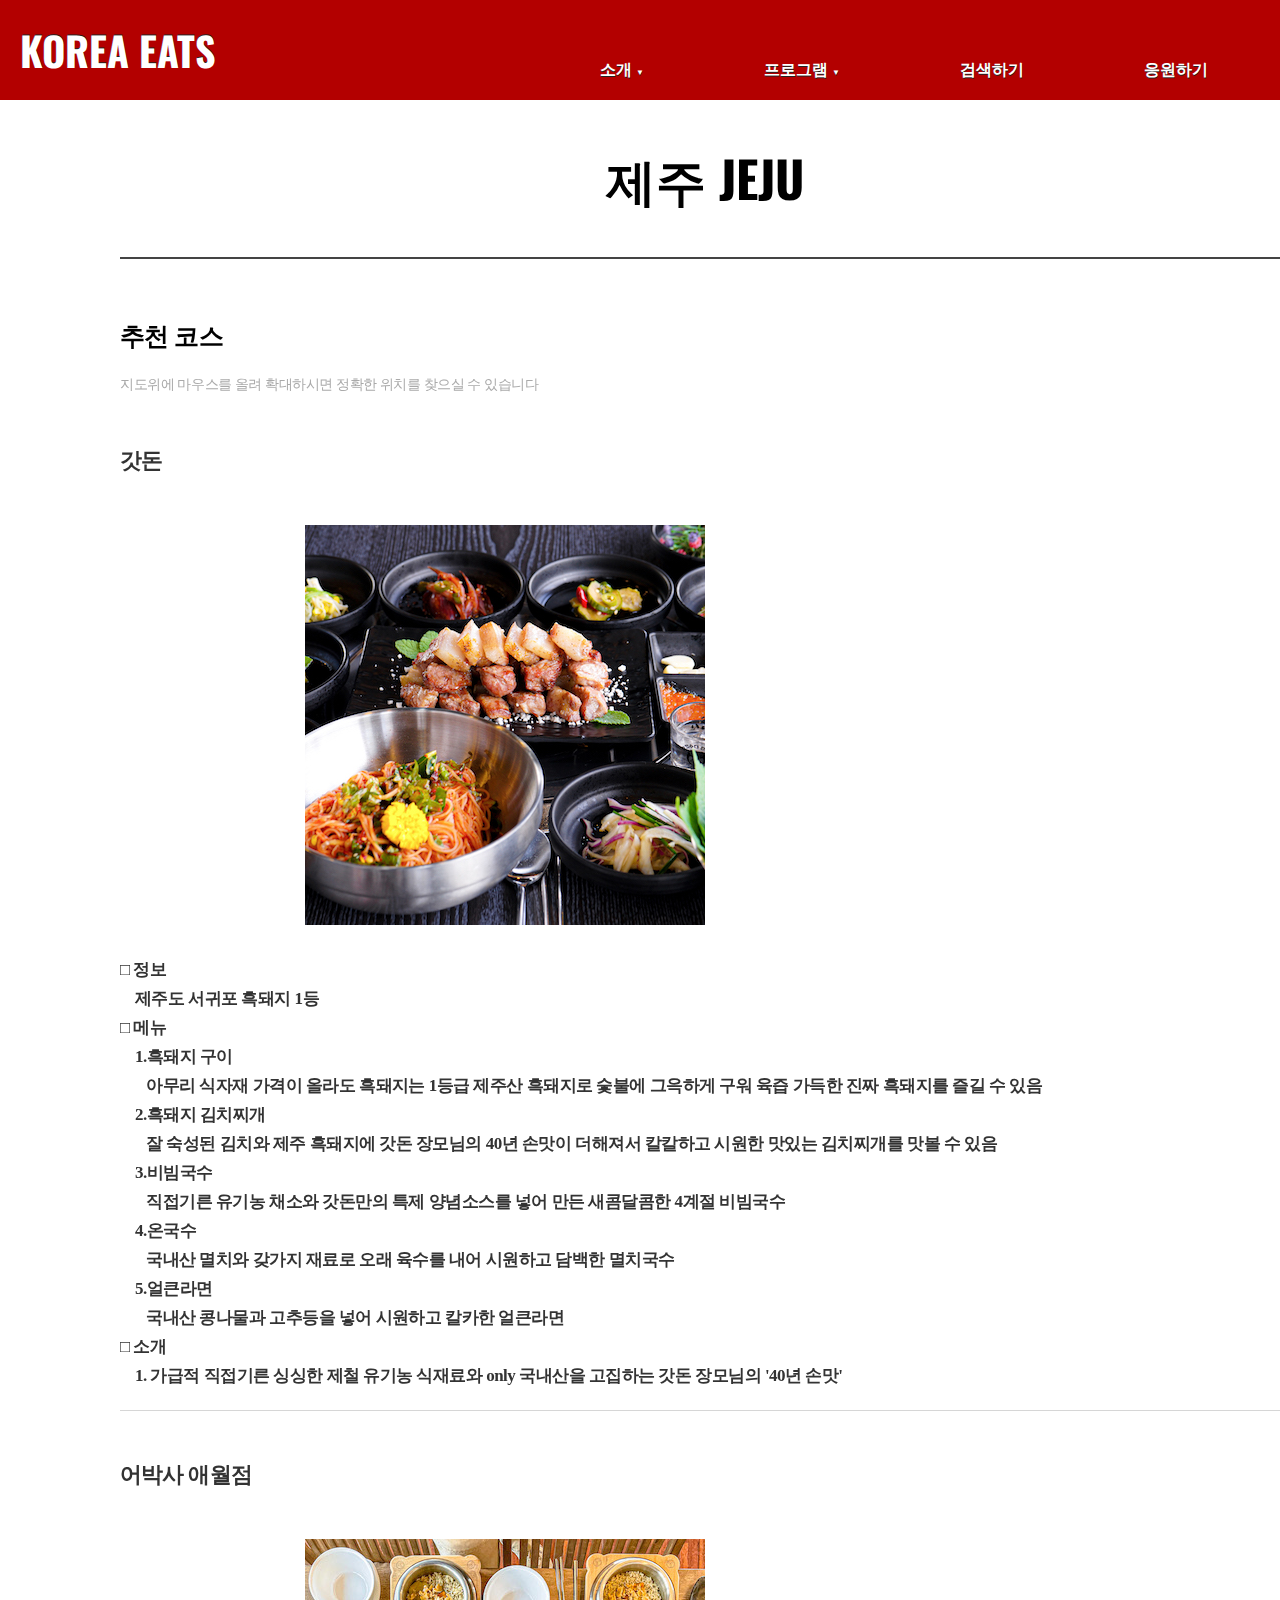
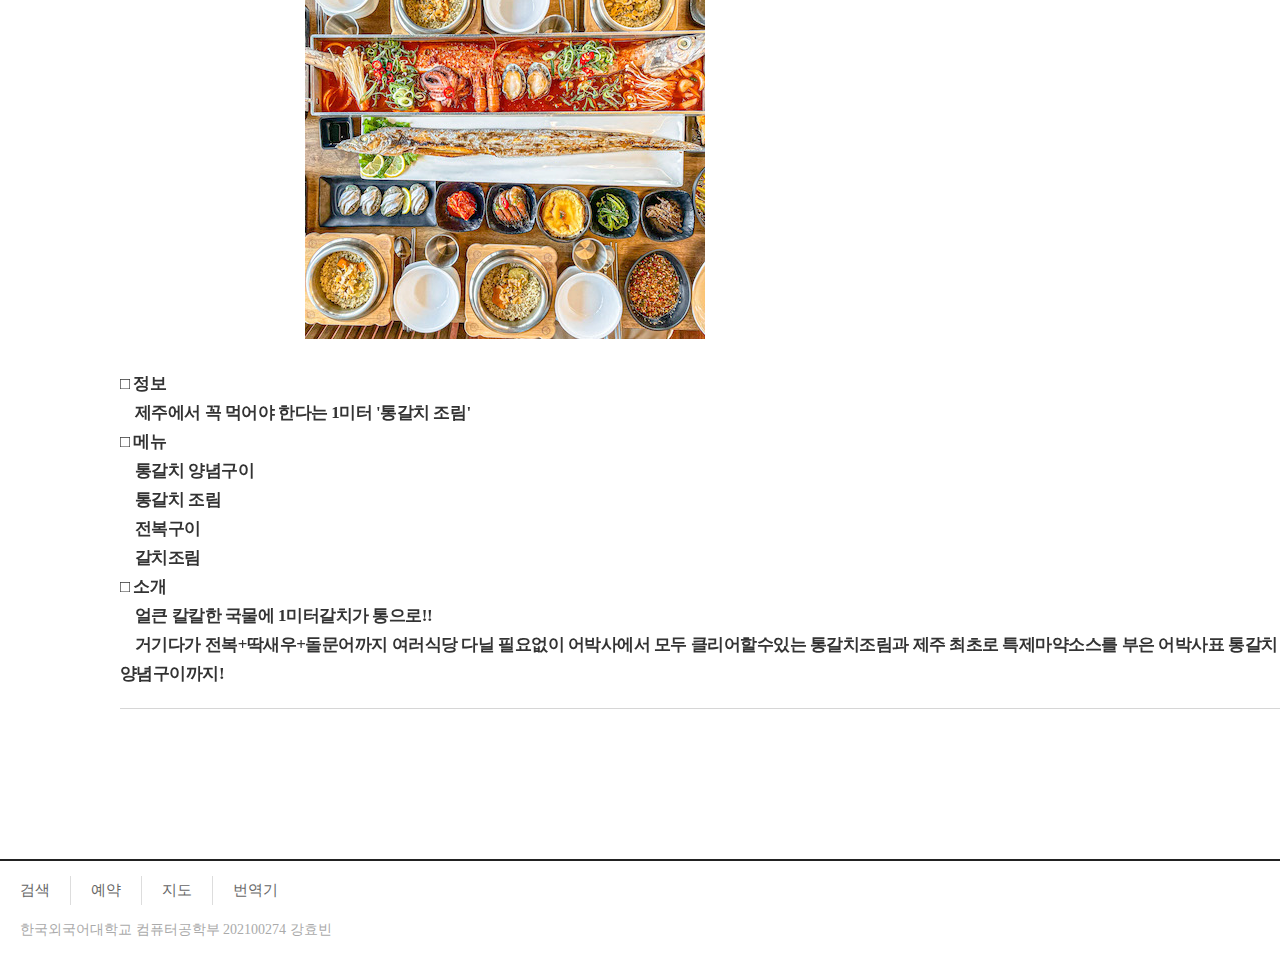
<file: jejutour.html>
<!DOCTYPE html>
<html lang="ko">
    <head>
    <meta charset="UTF-8">
    <meta name="viewport" content="width=device-width, initial-scale=1.0">
    <title>KOREA EATS</title>
    <link rel="stylesheet" href="css/seoultour.css">
    </head>
    <body>
        <div id="container">    
            <header>
            <div id="logo">
                <a href="index.html">
                <h1>KOREA&nbsp;EATS</h1>
                </a>
            </div>
            <nav>
                <ul id="topMenu">
                <li><a href="#">소개 <span>▼</span></a>
                    <ul>
                    <li><a href="foodkind.html">종류</a></li>
                    <li><a href="foodstory.html">유래</a></li>
                    </ul>
                </li>
                <li><a href="#">프로그램  <span>▼</span></a>
                    <ul>
                    <li><a href="foodtour.html">한식 투어</a></li>
                    <li><a href="cookingclass.html">쿠킹클래스</a></li>
                    </ul>
                </li>
                <li><a href="search.html">검색하기</a></li>
                <li><a href="comment.html">응원하기</a></li>
                </ul>
            </nav>
            </header>
            <div id="contents">
                <section class="page-title">
                    <h1>제주 JEJU</h1>
                </section>
                <section class="page-content fod-story">
                    <div class="page-wrap"> 
                        <h2>추천 코스</h2> 
                        <p>지도위에 마우스를 올려 확대하시면 정확한 위치를 찾으실 수 있습니다</p> 
                        <div class="page-section"> 
                            <h3 class="post-title">갓돈</h3> 
                            <ul class="img-area"> 
                                <li class="no-space">
                                    <img alt="갓돈" src="images/goddon.jpg"> 
                                </li> 
                                <li>
                                    <iframe src="https://www.google.com/maps/embed?pb=!1m18!1m12!1m3!1d3416567.4731352194!2d121.95648193359372!3d33.253618220151104!2m3!1f0!2f0!3f0!3m2!1i1024!2i768!4f13.1!3m3!1m2!1s0x350c5076f8ab1f17%3A0xc69d3b6b5ef6225b!2z6rCT64-I!5e0!3m2!1sko!2skr!4v1670826722565!5m2!1sko!2skr" width="400" height="400" style="border:0;" allowfullscreen="" loading="lazy" referrerpolicy="no-referrer-when-downgrade"></iframe>
                                </li> 
                            </ul> 
                            <div class="toggle-box">
                                <p>
                                    □ 정보<br>
                                    &nbsp;&nbsp;&nbsp;&nbsp;제주도 서귀포 흑돼지 1등 <br>
                                    □ 메뉴<br>
                                    &nbsp;&nbsp;&nbsp;&nbsp;1.흑돼지 구이<br>
                                    &nbsp;&nbsp;&nbsp;&nbsp;&nbsp;&nbsp;&nbsp;아무리 식자재 가격이 올라도 흑돼지는 1등급 제주산 흑돼지로 숯불에 그윽하게 구워 육즙 가득한 진짜 흑돼지를 즐길 수 있음<br>
                                    &nbsp;&nbsp;&nbsp;&nbsp;2.흑돼지 김치찌개<br>
                                    &nbsp;&nbsp;&nbsp;&nbsp;&nbsp;&nbsp;&nbsp;잘 숙성된 김치와 제주 흑돼지에 갓돈 장모님의 40년 손맛이 더해져서 칼칼하고 시원한 맛있는 김치찌개를 맛볼 수 있음<br>
                                    &nbsp;&nbsp;&nbsp;&nbsp;3.비빔국수<br>
                                    &nbsp;&nbsp;&nbsp;&nbsp;&nbsp;&nbsp;&nbsp;직접기른 유기농 채소와 갓돈만의 특제 양념소스를 넣어 만든 새콤달콤한 4계절 비빔국수<br>
                                    &nbsp;&nbsp;&nbsp;&nbsp;4.온국수<br>
                                    &nbsp;&nbsp;&nbsp;&nbsp;&nbsp;&nbsp;&nbsp;국내산 멸치와 갖가지 재료로 오래 육수를 내어 시원하고 담백한 멸치국수<br>
                                    &nbsp;&nbsp;&nbsp;&nbsp;5.얼큰라면<br>
                                    &nbsp;&nbsp;&nbsp;&nbsp;&nbsp;&nbsp;&nbsp;국내산 콩나물과 고추등을 넣어 시원하고 칼카한 얼큰라면<br>
                                    □ 소개<br>
                                    &nbsp;&nbsp;&nbsp;&nbsp;1. 가급적 직접기른 싱싱한 제철 유기농 식재료와 only 국내산을 고집하는 갓돈 장모님의 '40년 손맛'<br>
                                </p>
                            </div>
                        </div> 
                        <div class="page-section"> 
                            <h3 class="post-title">어박사 애월점</h3> 
                            <ul class="img-area"> 
                                <li class="no-space">
                                    <img alt="어박사애월점" src="images/food-4.jpg"> 
                                </li> 
                                <li>
                                    <iframe src="https://www.google.com/maps/embed?pb=!1m18!1m12!1m3!1d3328.322188229979!2d126.31846881508297!3d33.46696158076919!2m3!1f0!2f0!3f0!3m2!1i1024!2i768!4f13.1!3m3!1m2!1s0x350cf5a5ab447403%3A0x41f8e1c39117325!2z7Ja067CV7IKsIOyVoOyblOygkA!5e0!3m2!1sko!2skr!4v1670827098861!5m2!1sko!2skr" width="400" height="400" style="border:0;" allowfullscreen="" loading="lazy" referrerpolicy="no-referrer-when-downgrade"></iframe>
                                </li> 
                            </ul> 
                            <div class="toggle-box">
                                <p>
                                    □ 정보<br>
                                    &nbsp;&nbsp;&nbsp;&nbsp;제주에서 꼭 먹어야 한다는 1미터 '통갈치 조림'<br>
                                    □ 메뉴<br>
                                    &nbsp;&nbsp;&nbsp;&nbsp;통갈치 양념구이<br>
                                    &nbsp;&nbsp;&nbsp;&nbsp;통갈치 조림<br>
                                    &nbsp;&nbsp;&nbsp;&nbsp;전복구이<br>
                                    &nbsp;&nbsp;&nbsp;&nbsp;갈치조림<br>
                                    □ 소개<br>
                                    &nbsp;&nbsp;&nbsp;&nbsp;얼큰 칼칼한 국물에 1미터갈치가 통으로!!<br>
                                    &nbsp;&nbsp;&nbsp;&nbsp;거기다가 전복+딱새우+돌문어까지 여러식당 다닐 필요없이 어박사에서 모두 클리어할수있는 통갈치조림과 제주 최초로 특제마약소스를 부은 어박사표 통갈치양념구이까지!<br>
                                </p>
                            </div>
                        </div> 
                    </div>
                </section> 
            </div>
            <footer>    
                <div id="bottomMenu">
                  <ul>
                    <li><a href="https://www.google.co.kr/" target='_blank'>검색</a></li>
                    <li><a href="https://www.airbnb.co.kr/" target='_blank'>예약</a></li>
                    <li><a href="https://www.google.co.kr/maps/?hl=ko" target='_blank'>지도</a></li>
                    <li><a href="https://translate.google.co.kr/?hl=ko" target='_blank'>번역기</a></li>
                  </ul>
                  <div id="sns">
                    <ul>
                      <li><a href="https://ko-kr.facebook.com/chimjiljil/" target='_blank'><img src="images/sns-1.png"></a></li>
                      <li><a href="https://www.youtube.com/@TastyGuys" target='_blank'><img src="images/sns-2.png"></a></li>
                      <li><a href="https://www.instagram.com/seoul_life___/" target='_blank'><img src="images/sns-3.png"></a></li>
                    </ul>
                  </div>
                </div>
                <div id="company">
                  <p>한국외국어대학교 컴퓨터공학부 202100274 강효빈</p> 
                </div>     
            </footer> 
        </div>
    </body>
</html>
</file>
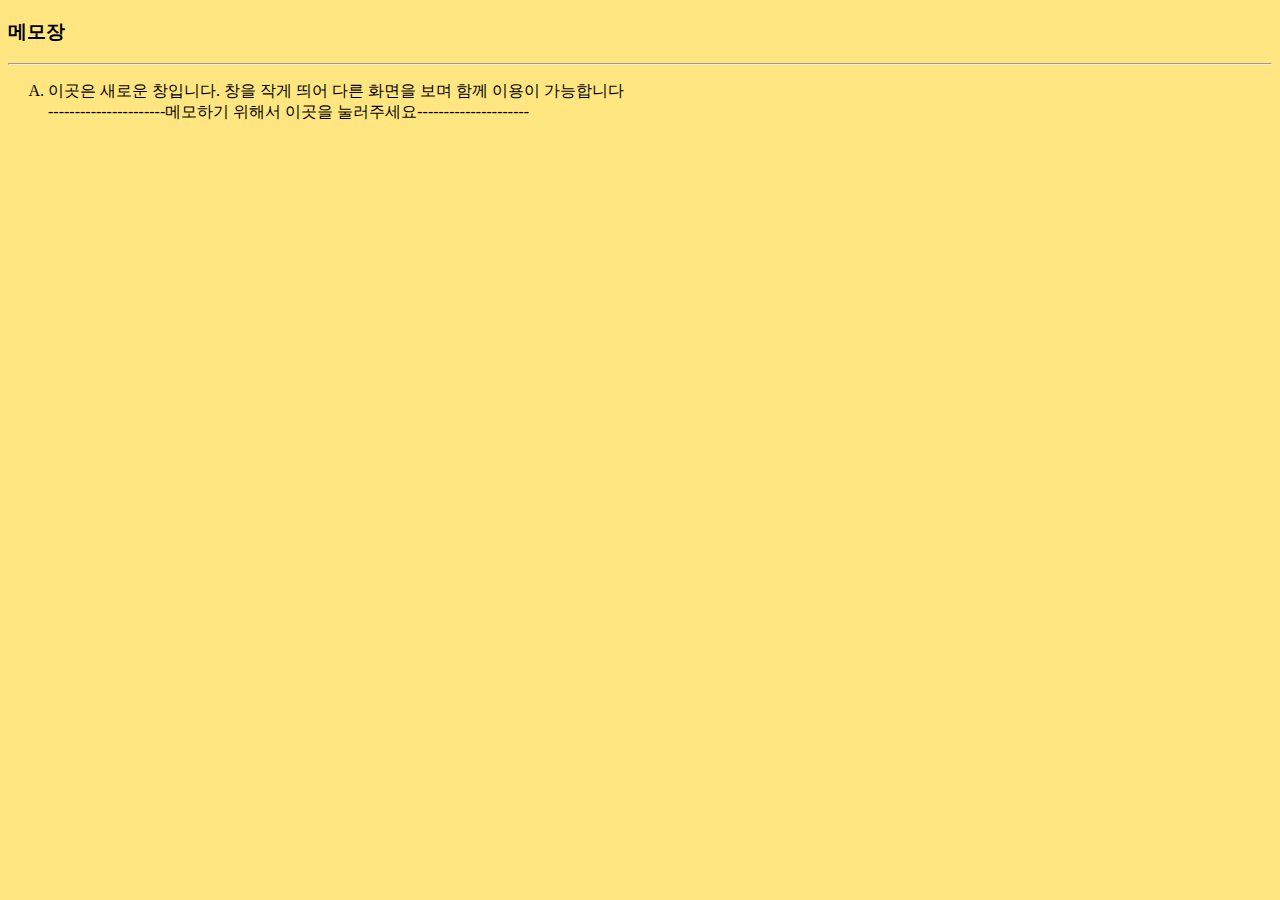
<file: memo.html>
<!DOCTYPE html>
<html>
	<head>
		<title>memo</title>

		<style>
			*{
				background: #ffe680;
			}

			#ol {
				list-style-type: upper-alpha;
			}
		</style>

		<script>
			function input() {
				var text = prompt("메모하고 싶은것을 입력해주세요");
				var ol = document.getElementById("ol");
				var li = document.createElement("li");
				li.innerHTML = text;
				ol.appendChild(li);
			}
		</script>
	</head>
	<body>
		<h3>메모장</h3>
		<hr>
		<ol id="ol" onclick="input()">
			<li>이곳은 새로운 창입니다. 창을 작게 띄어 다른 화면을 보며 함께 이용이 가능합니다<br>----------------------메모하기 위해서 이곳을 눌러주세요---------------------</li>
		</ol>
	</body>
</html>
</file>
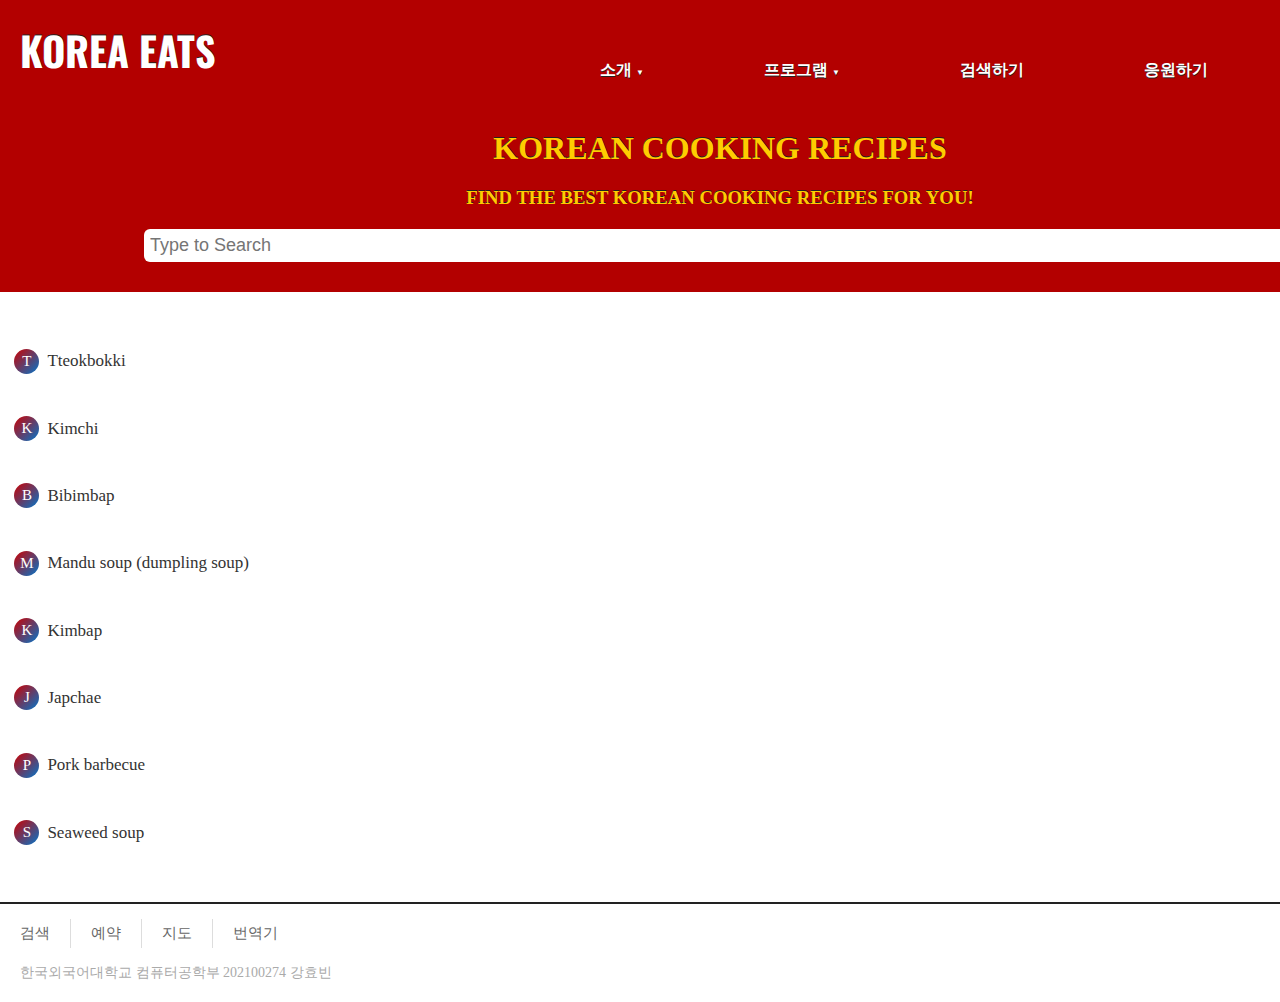
<file: search.html>
<!DOCTYPE html>
<html lang="ko">
    <head>
        <meta charset="UTF-8">
        <meta name="viewport" content="width=device-width, initial-scale=1.0">
        <title>KOREA EATS</title>
        <link rel="stylesheet" href="css/search.css">
    </head>
    <body>
        <div id="container">    
            <header>
              <div id="logo">
                <a href="index.html">
                  <h1>KOREA&nbsp;EATS</h1>
                </a>
              </div>
              <nav>
                <ul id="topMenu">
                  <li><a href="#">소개 <span>▼</span></a>
                    <ul>
                      <li><a href="foodkind.html">종류</a></li>
                      <li><a href="foodstory.html">유래</a></li>
                    </ul>
                  </li>
                  <li><a href="#">프로그램  <span>▼</span></a>
                    <ul>
                      <li><a href="foodtour.html">한식 투어</a></li>
                      <li><a href="cookingclass.html">쿠킹클래스</a></li>
                    </ul>
                  </li>
                  <li><a href="search.html">검색하기</a></li>
                  <li><a href="comment.html">응원하기</a></li>
                </ul>
              </nav>
            </header>
            <div class="searchbox">
              <div class="header">
                <h1>KOREAN COOKING RECIPES</h1>
                <h3>Find the best korean cooking recipes for you! </h3>
                <input onkeyup="filter()" type="text" id="value" placeholder="Type to Search">
              </div>
        
              <div class="container">
        
                <div class="item">
                  <span class="icon">T</span>
                  <a href="https://www.10000recipe.com/recipe/6894096" target='_blank'>
                  <span class="name">Tteokbokki</span>
                  </a>
                </div>
        
                <div class="item">
                  <span class="icon">K</span>
                  <a href="https://www.10000recipe.com/recipe/6944307" target='_blank'>
                  <span class="name">Kimchi</span>
                  </a>
                </div>
        
                <div class="item">
                  <span class="icon">B</span>
                  <a href="https://www.10000recipe.com/recipe/6839413" target='_blank'>
                  <span class="name">Bibimbap</span>
                  </a>
                </div>
        
                <div class="item">
                  <span class="icon">M</span>
                  <a href="https://www.10000recipe.com/recipe/6833875" target='_blank'>
                  <span class="name">Mandu soup (dumpling soup)</span>
                  </a>
                </div>
        
                <div class="item">
                  <span class="icon">K</span>
                  <a href="https://www.10000recipe.com/recipe/6843418" target='_blank'>
                  <span class="name">Kimbap</span>
                  </a>
                </div>
        
                <div class="item">
                  <span class="icon">J</span>
                  <a href="https://www.10000recipe.com/recipe/6879533" target='_blank'>
                  <span class="name">Japchae</span>
                  </a>
                </div>
        
                <div class="item">
                  <span class="icon">P</span>
                  <a href="https://www.10000recipe.com/recipe/6910133" target='_blank'>
                  <span class="name">Pork barbecue</span>
                  </a>
                </div>
        
                <div class="item">
                  <span class="icon">S</span>
                  <a href="https://www.10000recipe.com/recipe/6867565" target='_blank'>
                  <span class="name">Seaweed soup</span>
                  </a>
                </div>
              </div>
            </div>
            <footer>    
              <div id="bottomMenu">
                <ul>
                  <li><a href="https://www.google.co.kr/" target='_blank'>검색</a></li>
                  <li><a href="https://www.airbnb.co.kr/" target='_blank'>예약</a></li>
                  <li><a href="https://www.google.co.kr/maps/?hl=ko" target='_blank'>지도</a></li>
                  <li><a href="https://translate.google.co.kr/?hl=ko" target='_blank'>번역기</a></li>
                </ul>
                <div id="sns">
                  <ul>
                    <li><a href="https://ko-kr.facebook.com/chimjiljil/" target='_blank'><img src="images/sns-1.png"></a></li>
                    <li><a href="https://www.youtube.com/@TastyGuys" target='_blank'><img src="images/sns-2.png"></a></li>
                    <li><a href="https://www.instagram.com/seoul_life___/" target='_blank'><img src="images/sns-3.png"></a></li>
                  </ul>
                </div>
              </div>
              <div id="company">
                <p>한국외국어대학교 컴퓨터공학부 202100274 강효빈</p> 
              </div>     
            </footer>
        </div>
        <script src="js/search.js"></script>
    </body>
</html>
</file>
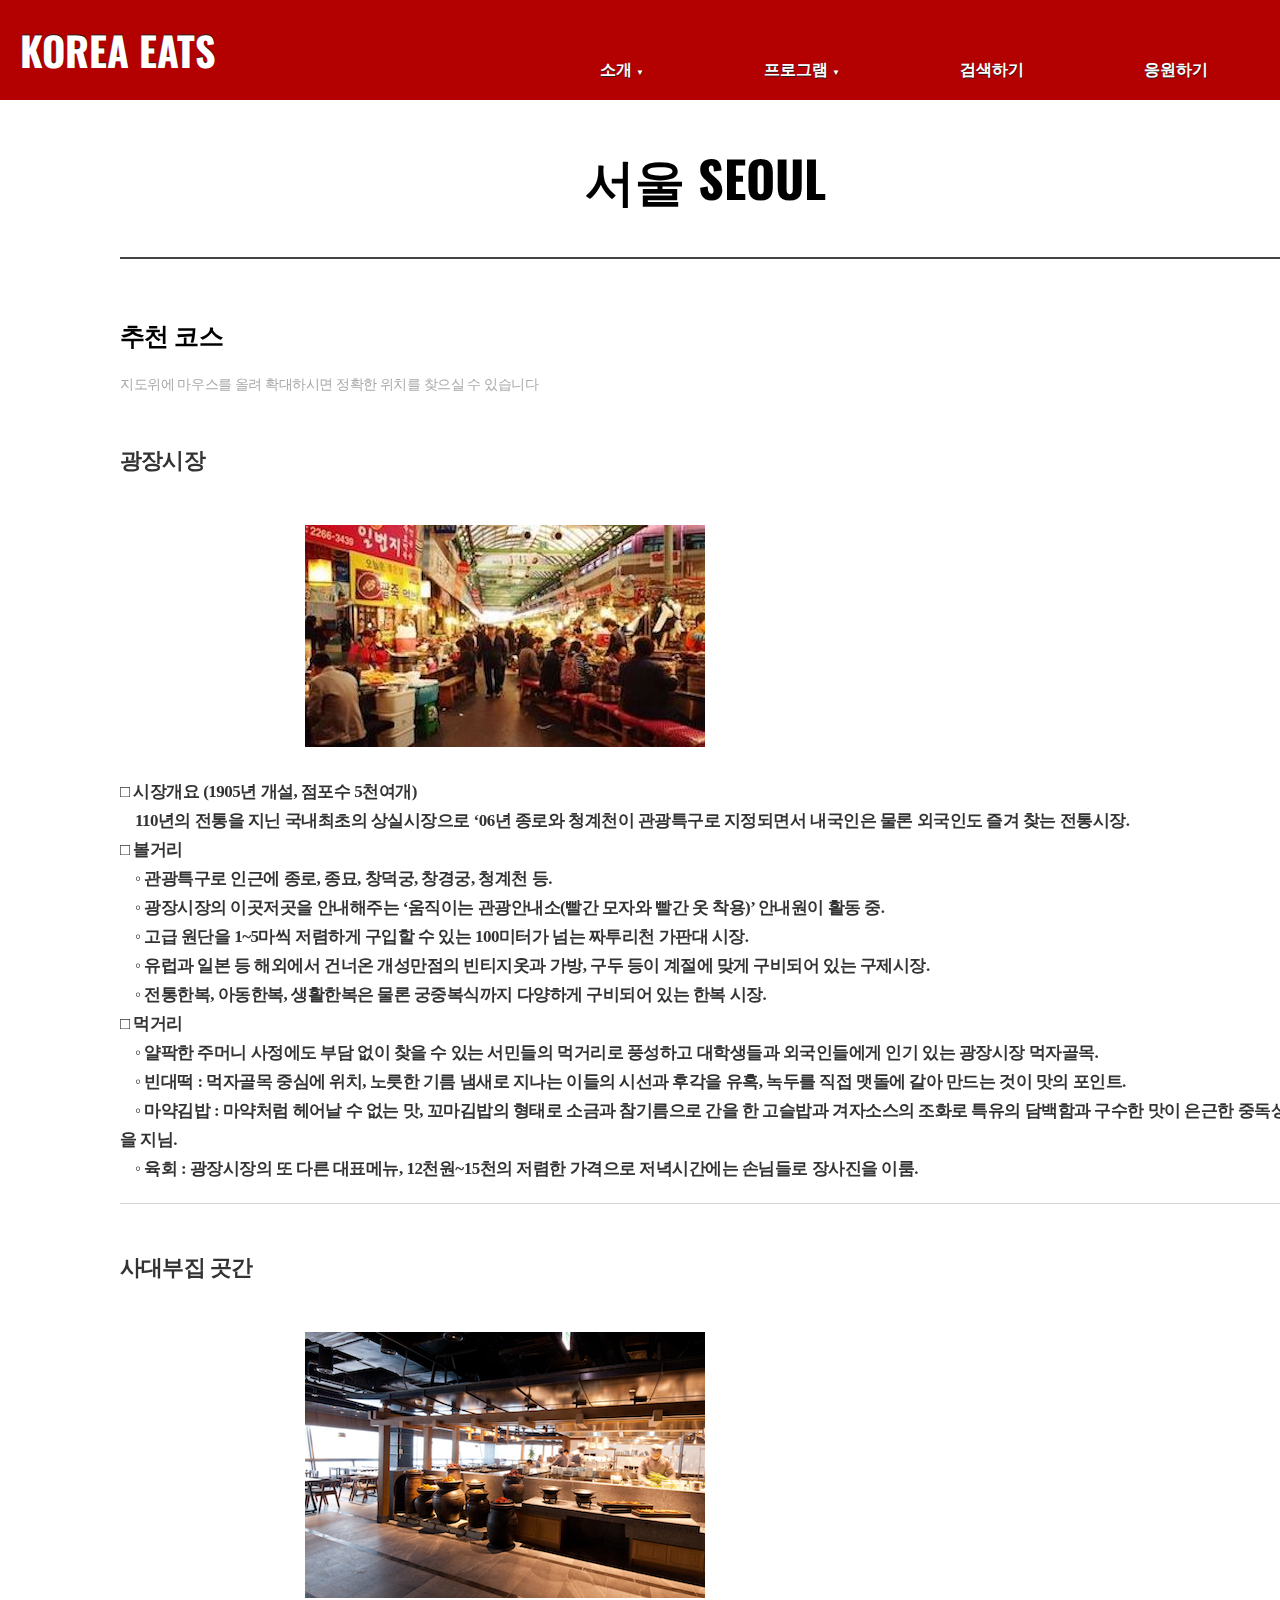
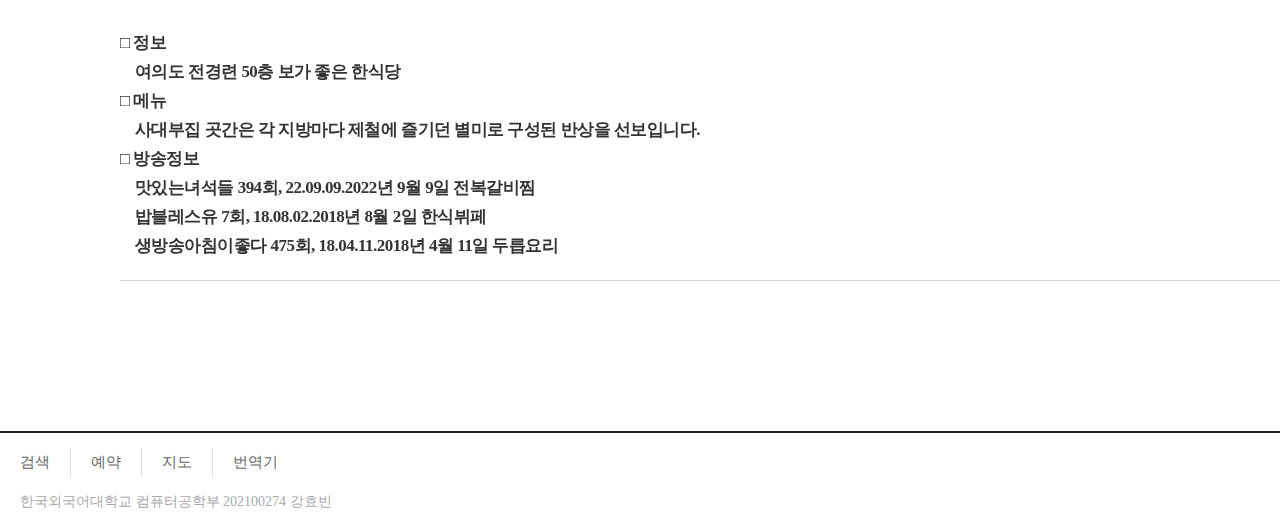
<file: seoultour.html>
<!DOCTYPE html>
<html lang="ko">
    <head>
    <meta charset="UTF-8">
    <meta name="viewport" content="width=device-width, initial-scale=1.0">
    <title>KOREA EATS</title>
    <link rel="stylesheet" href="css/seoultour.css">
    </head>
    <body>
        <div id="container">    
            <header>
            <div id="logo">
                <a href="index.html">
                <h1>KOREA&nbsp;EATS</h1>
                </a>
            </div>
            <nav>
                <ul id="topMenu">
                <li><a href="#">소개 <span>▼</span></a>
                    <ul>
                    <li><a href="foodkind.html">종류</a></li>
                    <li><a href="foodstory.html">유래</a></li>
                    </ul>
                </li>
                <li><a href="#">프로그램  <span>▼</span></a>
                    <ul>
                    <li><a href="foodtour.html">한식 투어</a></li>
                    <li><a href="cookingclass.html">쿠킹클래스</a></li>
                    </ul>
                </li>
                <li><a href="search.html">검색하기</a></li>
                <li><a href="comment.html">응원하기</a></li>
                </ul>
            </nav>
            </header>
            <div id="contents">
                <section class="page-title">
                    <h1>서울 SEOUL</h1>
                </section>
                <section class="page-content fod-story">
                    <div class="page-wrap"> 
                        <h2>추천 코스</h2> 
                        <p>지도위에 마우스를 올려 확대하시면 정확한 위치를 찾으실 수 있습니다</p> 
                        <div class="page-section"> 
                            <h3 class="post-title">광장시장</h3> 
                            <ul class="img-area"> 
                                <li class="no-space">
                                    <img alt="광장시장" src="images/market.jpg"> 
                                </li> 
                                <li>
                                    <iframe src="https://www.google.com/maps/embed?pb=!1m18!1m12!1m3!1d101130.17753051376!2d126.78325165605634!3d37.61820587832387!2m3!1f0!2f0!3f0!3m2!1i1024!2i768!4f13.1!3m3!1m2!1s0x357ca2ed7e74759b%3A0xd656a34831089f44!2z6rSR7J6l7Iuc7J6l!5e0!3m2!1sko!2skr!4v1670741544041!5m2!1sko!2skr" width="400" height="222" style="border:0;" allowfullscreen="" loading="lazy" referrerpolicy="no-referrer-when-downgrade"></iframe>
                                </li> 
                            </ul> 
                            <div class="toggle-box">
                                <p>
                                    □ 시장개요 (1905년 개설, 점포수 5천여개)<br>
                                    &nbsp;&nbsp;&nbsp;&nbsp;110년의 전통을 지닌 국내최초의 상실시장으로 ‘06년 종로와 청계천이 관광특구로 지정되면서 내국인은 물론 외국인도 즐겨 찾는 전통시장.<br>
                                    □ 볼거리<br>
                                    &nbsp;&nbsp;&nbsp;&nbsp;◦ 관광특구로 인근에 종로, 종묘, 창덕궁, 창경궁, 청계천 등.<br>
                                    &nbsp;&nbsp;&nbsp;&nbsp;◦ 광장시장의 이곳저곳을 안내해주는 ‘움직이는 관광안내소(빨간 모자와 빨간 옷 착용)’ 안내원이 활동 중.<br>
                                    &nbsp;&nbsp;&nbsp;&nbsp;◦ 고급 원단을 1~5마씩 저렴하게 구입할 수 있는 100미터가 넘는 짜투리천 가판대 시장.<br>
                                    &nbsp;&nbsp;&nbsp;&nbsp;◦ 유럽과 일본 등 해외에서 건너온 개성만점의 빈티지옷과 가방, 구두 등이 계절에 맞게 구비되어 있는 구제시장.<br>
                                    &nbsp;&nbsp;&nbsp;&nbsp;◦ 전통한복, 아동한복, 생활한복은 물론 궁중복식까지 다양하게 구비되어 있는 한복 시장.<br>
                                    □ 먹거리<br>
                                    &nbsp;&nbsp;&nbsp;&nbsp;◦ 얄팍한 주머니 사정에도 부담 없이 찾을 수 있는 서민들의 먹거리로 풍성하고 대학생들과 외국인들에게 인기 있는 광장시장 먹자골목.<br>
                                    &nbsp;&nbsp;&nbsp;&nbsp;◦ 빈대떡 : 먹자골목 중심에 위치, 노릇한 기름 냄새로 지나는 이들의 시선과 후각을 유혹, 녹두를 직접 맷돌에 갈아 만드는 것이 맛의 포인트.<br>
                                    &nbsp;&nbsp;&nbsp;&nbsp;◦ 마약김밥 : 마약처럼 헤어날 수 없는 맛, 꼬마김밥의 형태로 소금과 참기름으로 간을 한 고슬밥과 겨자소스의 조화로 특유의 담백함과 구수한 맛이 은근한 중독성을 지님.<br>
                                    &nbsp;&nbsp;&nbsp;&nbsp;◦ 육회 : 광장시장의 또 다른 대표메뉴, 12천원~15천의 저렴한 가격으로 저녁시간에는 손님들로 장사진을 이룸.<br>
                                </p>
                            </div>
                        </div> 
                        <div class="page-section"> 
                            <h3 class="post-title">사대부집 곳간</h3> 
                            <ul class="img-area"> 
                                <li class="no-space">
                                    <img alt="사대부집 곳간" src="images/food-1.jpg"> 
                                </li> 
                                <li>
                                    <iframe src="https://www.google.com/maps/embed?pb=!1m18!1m12!1m3!1d3164.3943152139695!2d126.91793541519934!3d37.5222011798062!2m3!1f0!2f0!3f0!3m2!1i1024!2i768!4f13.1!3m3!1m2!1s0x357c9f186f9706bd%3A0x516194881e5c23a8!2z7IKs64yA67aA7KeRIOqzs-qwhA!5e0!3m2!1sko!2skr!4v1670774894364!5m2!1sko!2skr" width="400" height="266" style="border:0;" allowfullscreen="" loading="lazy" referrerpolicy="no-referrer-when-downgrade"></iframe>
                                </li> 
                            </ul> 
                            <div class="toggle-box">
                                <p>
                                    □ 정보<br>
                                    &nbsp;&nbsp;&nbsp;&nbsp;여의도 전경련 50층 보가 좋은 한식당<br>
                                    □ 메뉴<br>
                                    &nbsp;&nbsp;&nbsp;&nbsp;사대부집 곳간은 각 지방마다 제철에 즐기던 별미로 구성된 반상을 선보입니다.<br>
                                    □ 방송정보<br>
                                    &nbsp;&nbsp;&nbsp;&nbsp;맛있는녀석들 394회, 22.09.09.2022년 9월 9일 전복갈비찜<br>
                                    &nbsp;&nbsp;&nbsp;&nbsp;밥블레스유 7회, 18.08.02.2018년 8월 2일 한식뷔페<br>
                                    &nbsp;&nbsp;&nbsp;&nbsp;생방송아침이좋다 475회, 18.04.11.2018년 4월 11일 두릅요리<br>
                                </p>
                            </div>
                        </div> 
                    </div>
                </section> 
            </div>
            <footer>    
                <div id="bottomMenu">
                  <ul>
                    <li><a href="https://www.google.co.kr/" target='_blank'>검색</a></li>
                    <li><a href="https://www.airbnb.co.kr/" target='_blank'>예약</a></li>
                    <li><a href="https://www.google.co.kr/maps/?hl=ko" target='_blank'>지도</a></li>
                    <li><a href="https://translate.google.co.kr/?hl=ko" target='_blank'>번역기</a></li>
                  </ul>
                  <div id="sns">
                    <ul>
                      <li><a href="https://ko-kr.facebook.com/chimjiljil/" target='_blank'><img src="images/sns-1.png"></a></li>
                      <li><a href="https://www.youtube.com/@TastyGuys" target='_blank'><img src="images/sns-2.png"></a></li>
                      <li><a href="https://www.instagram.com/seoul_life___/" target='_blank'><img src="images/sns-3.png"></a></li>
                    </ul>
                  </div>
                </div>
                <div id="company">
                  <p>한국외국어대학교 컴퓨터공학부 202100274 강효빈</p> 
                </div>     
            </footer> 
        </div>
    </body>
</html>
</file>
<file: css/style.css>
@import url('https://fonts.googleapis.com/css2?family=Oswald:wght@500&display=swap');
* {
  margin:0;   /* 마진 리셋 */
  padding:0;   /* 패딩 리셋 */
  box-sizing: border-box;   /* 박스 영역은 테두리까지 */ 
}
a {
  text-decoration:none;  /* 텍스트 링크 밑줄 없애기 */ 
}
ul {
  list-style: none;
}

#container {
  margin:0 auto;  /* 화면 중앙에 배치 */
  width:1440px;    /* 너비 */
}

/*********************************/
/* 헤더 영역 - 로고와 내비게이션 */
/*********************************/

header{
  width:100%;    /*  너비 */
  height:100px;   /* 높이 */ 
  /*background: linear-gradient(135deg, #cc0000, #07c);*/
  background-color:#b30000;
}

/* 로고 */
#logo{ 
  float:left;   /* 왼쪽으로 플로팅 */ 
  width:250px;   /*  너비 */ 
  height:100px;   /* 높이 */
  line-height:100px;  /* 세로로 중간에 맞춤 - 줄간격을 높이 값과 같게 */
  padding-left:20px;  /* 왼쪽에 여백 */
}
#logo h1 {
  font-family:'Oswald';
  font-weight:700;
  font-size: 40px;   /* 글자 크기 */
  color: #fff;   /* 글자 색*/
  text-shadow:0 -1px 0 #222;  /* 그림자 색 */
}

/* 내비게이션 */
nav{  
  float:right;   /* 오른쪽으로 플로팅 */
  width:900px;   /*   너비 */  
  height:100px;   /* 메뉴 영역 높이 */  
  padding-top:40px;  /* 메뉴를 아래로 내리기 위해 */  
}
#topMenu {  
  height:60px; 
}
#topMenu > li {
  float:left;  /* 메뉴 항목을 왼쪽으로 플로팅 */ 
  position: relative;  /* 서브 메뉴를 absolute로 하기 위해, 이 부분을 relative로 */  
}
#topMenu > li > a{
  display:block;  /* 링크 텍스트는 블록으로 */ 
  color:#fff;  /* 글자 색 */
  font-weight:600;  /* 글자 굵기 */
  text-shadow:0 1px #222;  /* 그림자 추가 */
  padding:20px 60px;  /* 패딩 */ 
}
#topMenu > li > a > span {
  font-size : 0.5em;   /* 서브 메뉴가 있는 항목에 화살표 표시 */   
}
#topMenu > li > a:hover {
  color:#000;  /* 마우스 오버하면 색상 바뀜 */ 
  /*text-shadow:0 -1px #222;  /* 글자가 너무 굵어지지 않도록 */
}

#topMenu > li > ul { /* 서브 메뉴 스타일 */
  display: none;  /* 서브 메뉴 처음에는 화면에 안 보이게 */ 
  position:absolute;  /* 서브 메뉴 포지셔닝 */ 
  width:160px;
  background:rgba(255,255,255,0.6);  /* 슬라이드 쇼 비치도록 배경 색 조절 */
  left:20px;     
  margin:0;
}
#topMenu > li > ul > li {    
  padding:10px 10px 10px 30px;   /* 서브 메뉴 항목 */
}
#topMenu > li > ul > li > a { 
  font-size:14px;   
  padding:10px;
  color:#000;  
}
#topMenu > li:hover > ul {
  display: block;  /* 메인 메뉴 항목 위로 오버하면 서브 메뉴 표시 */
  z-index:10;  /* 슬라이드 쇼에 가리지 않게 조절 */ 
}
#topMenu > li > ul > li > a:hover {
  color:#f00;  /* 서브 메뉴 마우스 오버하면 색상 바뀜 */   
} 

/********************************/
/*   이미지 슬라이드 쇼 영역    */
/********************************/

#slideShow {   
  clear:both;   /* 플로팅 해제 */
  width:1440px;    /* 너비 */ 
  height:300px;   /* 높이 */ 
  overflow:hidden;   /* 영역 넘치면 감춤 */ 
  position: relative;
}
#slides {
  position: absolute;
}
#slides > img {
  width:1440px;  /* 너비 */
  float:left;  /* 가로로 배치 */
}

button{
  position: absolute;
  height:100%;  /* 위아래 가득 차게 */ 
  top:0;
  border:none;  /* 테두리 없이 */  
  padding:20px;
  background-color: transparent;  /* 투명 배경 */ 
  color:#000;  /* 화살표 색은 검정 */  
  font-weight:800;  /* 굵게 */ 
  font-size: 24px;  /* 화살표 크기 */ 
  opacity: 0.5;  /* 반투명 */ 
}
#prev {
  left:0;  /* 왼쪽으로 붙여서 */ 
}
#next {
  right:0;  /* 오른쪽으로 붙여서 */ 
}
button:hover {
  background-color:#222;  /* 짙은 회색 배경 */
  color:#fff;   /* 흰색 화살표 */ 
  opacity:0.6;   /* 불투명도를 조금 높임 */ 
  cursor:pointer;  /* 커서 모양을 포인터로 */ 
}
button:focus {
  outline:0;  /* 아웃트라인 없앰 */
}


/**************************************/
/*   콘텐츠 영역  - 탭 메뉴와 퀵 링크 */
/**************************************/

#contents{  
  width:100%;   /* 너비 */
  height:300px;  /* 높이 */ 
  margin-top:0px;  /* 마진 추가 */
}

/* 탭 메뉴 */
#tabMenu{  
  float:left;  /* 왼쪽으로 플로팅 */ 
  width:720px;   /* 너비 */ 
  height:100%;   /* 높이 */
  margin-top:1px;  /* 탭 메뉴 위쪽에 여백 두기 */
}
#tabMenu  input[type="radio"] {
  display:none;  /* 라디오 버튼 감춤 */ 
}
#tabMenu label {  /* 탭 제목 스타일 */ 
  display:inline-block;  /* 탭들을 가로로 배치 */
  margin:0 0;  /* 마진 */ 
  padding:15px 25px;  /* 패딩 */
  font-weight:600;   /* 글자 굵기 */
  text-align: center;   /* 글자 정렬 */
  color:#aaa;  /* 글자 색 */ 
  border:1px solid transparent;  /* 테두리 */ 
}
#tabMenu label:hover {  /* 마우스 오버했을 때 탭 제목 스타일 */
  color:#222;  
  cursor:pointer;
}
#tabMenu input:checked + label {  /* 활성화된 탭 제목 스타일 */ 
  color:#b00;
  border:1px solid #ddd;
  background-color: #eee;
}

.tabContent {  /* 탭 내용 스타일 */
  display:none;
  padding:20px 20px 0px;
  border-top:1px solid #ddd;
}
.tabContent h2{  
  display:none; 
}

#notice ul {
  list-style: disc;
  margin-left:30px;
}
#notice ul li {
  font-size:16px;
  line-height:2.5;
}
#gallery ul li{
  display:inline;  /* 이미지 가로로 배치 */
}

#tab1:checked ~ #notice, 
#tab2:checked ~ #gallery {
  display:block;
}

/* 퀵 링크 */ 
#links{  
  float:right;   /* 오른쪽으로 플로팅 */
  width:720px;   /* 너비 */
  height:100%;   /* 높이 */
  margin-top:50px;  /* 마진 추가 */
}
#links ul{
  padding:0;  /* 패딩 */ 
  overflow: hidden;  /* 넘치는 것은 감춤 */
}
#links ul li{
  float:left;  /* 가로로 배치 */
  width:33%;  /* 1/3 크기만큼씩 */
  text-align:center;  /* 가운데 정렬 */
  margin:10px 0;  /* 마진 */
}

#links ul li a span{
  display:block;  /* 블록 레벨로 */ 
  margin:0 auto;  /* 가운데 배치 */ 
  width:150px;  /* 가로 크기 */ 
  height:150px;  /* 세로 크기 */
  border-radius:100%;  /* 테두리 둥글게. border-radius: 150px로 해도 됨 */ 
  border:1px solid #ddd;  /* 테두리 스타일 */
  line-height:150px;  /* 수직으로 중간에 오게 */ 
}

#links ul li button{
  display:block;  /* 블록 레벨로 */ 
  margin:0 auto;  /* 가운데 배치 */ 
  width:150px;  /* 가로 크기 */ 
  height:150px;  /* 세로 크기 */
  border-radius:100%;  /* 테두리 둥글게. border-radius: 150px로 해도 됨 */ 
  border:1px solid #ddd;  /* 테두리 스타일 */
  line-height:150px;  /* 수직으로 중간에 오게 */ 
}

/***************************/
label { 
  display: block; 
  margin-top: 20px; 
  letter-spacing: 2px; 
} 
form { 
  margin: 0 auto; 
  width: 459px; 
} 
input, textarea { 
  width: 439px; 
  height: 27px; 
  background-color: #efefef; 
  border-radius: 6px; 
  border: 1px solid #dedede; 
  padding: 10px; 
  margin-top: 3px; 
  font-size: 0.9em; 
  color: #3a3a3a; 
} 
  input:focus, textarea:focus{ 
      border: 1px solid #97d6eb; 
  } 

textarea{ 
  height: 60px; 
  background-color: #efefef; 
} 
#submit{ 
  width: 127px; 
  height: 48px; 
  text-align: center; 
  border: none; 
  margin-top: 20px; 
  cursor: pointer; 
} 
#submit:hover{ 
  color: #fff; 
  background-color: #216282; 
  opacity: 0.9; 
} 
#cancel { 
  width: 127px; height: 48px; 
  text-align: center; 
  border: none; 
  margin-top: 20px; 
  cursor: pointer; 
} 
#cancel:hover{ 
  color: #fff; 
  background-color: #216282; 
  opacity: 0.9; 
}

.modal { 
  position: fixed; 
  left: 0; 
  top: 0; 
  width: 100%; 
  height: 100%; 
  background-color: rgba(0, 0, 0, 0.5); 
  opacity: 0; 
  visibility: hidden; 
  transform: scale(1.1); 
  transition: visibility 0s linear 0.25s, opacity 0.25s 0s, transform 0.25s; 
} 
.modal-content { 
  position: absolute; 
  top: 50%; 
  left: 50%; 
  transform: translate(-50%, -50%); 
  background-color: white; 
  padding: 1rem 1.5rem; 
  width: 500px; 
  height: 350px; 
  border-radius: 0.5rem; 
} 
.close-button { 
  float: right; 
  width: 1.5rem; 
  line-height: 1.5rem; 
  text-align: center; 
  cursor: pointer; 
  border-radius: 0.25rem; 
  background-color: lightgray; 
} 
.close-button:hover { 
  background-color: darkgray; 
} 
.show-modal { 
  opacity: 1; 
  visibility: visible; 
  transform: scale(1.0); 
  transition: visibility 0s linear 0s, opacity 0.25s 0s, transform 0.25s; 
} 

/***************************/

#quick-icon1 {
  background-image:url('../images/memo.jpg'); 
}
#quick-icon2 {
  background-image:url('../images/koreasite.jpg'); 
}
#quick-icon3 {
  background-image:url('../images/icon-3.jpg'); 
}

#links ul li a p {
  margin-top:15px;  /* 위쪽 마진 */
  font-weight:600;  /* 글자 굵기 */
  color:#666;  /* 글자 색 */
}

/******************/
/*   푸터 영역    */
/******************/

footer{   
  width:100%;   /* 너비 */
  height:100px;  /* 높이 */
  border-top:2px solid #222;
}
#bottomMenu{
  width:100%;
  height:20px;
  position:relative;  
}
#bottomMenu ul {
  margin-top:15px;  
}
#bottomMenu ul li{
  float:left;  /* 가로로 배치 */ 
  padding:5px 20px;
  border-right:1px solid #ddd;   /* 항목 오른쪽에 테두리 */ 
}
#bottomMenu ul li:last-child{
  border:none;  /* 마지막 항목에는 오른쪽 테두리 없음 */  
}
#bottomMenu ul li a, #bottomMenu ul li a:visited {  
  font-size:15px;  /* 글자 크기 */ 
  color:#666;   /* 글자 색 */ 
}
#sns {
  position:absolute;  
  right:0;  /* 오른쪽 끝에 배치 */ 
}
#sns ul li{
  border:none;  /* 테두리 없이 */
  padding:5px;   
} 
#company{
  clear:left;  /* 플로팅 해제. clear:both도 가능 */
  margin-top:25px;  /* 위쪽 마진 */
  margin-left:20px;  /* 왼쪽 마진 */ 
}
p {
  font-size:14px;  /* 글자 크기 */
  color:#aaa;    /* 글자 색*/ 
}
</file>
<file: css/ask.css>
body{ 
    text-align: center; 
    display: block; 
    margin: 0 auto; 
    font-size: 16px; 
    color: #999; 
} 
h1{ 
    font-family: 'Oswald', sans-serif; 
    font-size: 30px; 
    color: #216182; 
} 
label { 
    display: block; 
    margin-top: 20px; 
    letter-spacing: 2px; 
} 
form { 
    margin: 0 auto; 
    width: 459px; 
} 
input, textarea { 
    width: 439px; 
    height: 27px; 
    background-color: #efefef; 
    border-radius: 6px; 
    border: 1px solid #dedede; 
    padding: 10px; 
    margin-top: 3px; 
    font-size: 0.9em; 
    color: #3a3a3a; 
} 
    input:focus, textarea:focus{ 
        border: 1px solid #97d6eb; 
    } 

textarea{ 
    height: 60px; 
    background-color: #efefef; 
} 
#submit{ 
    width: 127px; 
    height: 48px; 
    text-align: center; 
    border: none; 
    margin-top: 20px; 
    cursor: pointer; 
} 
#submit:hover{ 
    color: #fff; 
    background-color: #216282; 
    opacity: 0.9; 
} 
#cancel { 
    width: 127px; height: 48px; 
    text-align: center; 
    border: none; 
    margin-top: 20px; 
    cursor: pointer; 
} 
#cancel:hover{ 
    color: #fff; 
    background-color: #216282; 
    opacity: 0.9; 
}

.modal { 
    position: fixed; 
    left: 0; 
    top: 0; 
    width: 100%; 
    height: 100%; 
    background-color: rgba(0, 0, 0, 0.5); 
    opacity: 0; 
    visibility: hidden; 
    transform: scale(1.1); 
    transition: visibility 0s linear 0.25s, opacity 0.25s 0s, transform 0.25s; 
} 
.modal-content { 
    position: absolute; 
    top: 50%; 
    left: 50%; 
    transform: translate(-50%, -50%); 
    background-color: white; 
    padding: 1rem 1.5rem; 
    width: 500px; 
    height: 350px; 
    border-radius: 0.5rem; 
} 
.close-button { 
    float: right; 
    width: 1.5rem; 
    line-height: 1.5rem; 
    text-align: center; 
    cursor: pointer; 
    border-radius: 0.25rem; 
    background-color: lightgray; 
} 
.close-button:hover { 
    background-color: darkgray; 
} 
.show-modal { 
    opacity: 1; 
    visibility: visible; 
    transform: scale(1.0); 
    transition: visibility 0s linear 0s, opacity 0.25s 0s, transform 0.25s; 
}
</file>
<file: css/seoultour.css>
@import url('https://fonts.googleapis.com/css2?family=Oswald:wght@500&display=swap');

* {
  margin:0;   /* 마진 리셋 */
  padding:0;   /* 패딩 리셋 */
  box-sizing: border-box;   /* 박스 영역은 테두리까지 */ 
}
a {
  text-decoration:none;  /* 텍스트 링크 밑줄 없애기 */ 
}
ul {
  list-style: none;
}

#container {
  margin:0 auto;  /* 화면 중앙에 배치 */
  width:1440px;    /* 너비 */
}

/*********************************/
/* 바디 영역 - 로고와 내비게이션 */
/*********************************/

header{
  width:100%;    /*  너비 */
  height:100px;   /* 높이 */ 
  /*background: linear-gradient(135deg, #cc0000, #07c);*/
  background-color:#b30000;
}

/* 로고 */
#logo{ 
  float:left;   /* 왼쪽으로 플로팅 */ 
  width:250px;   /*  너비 */ 
  height:100px;   /* 높이 */
  line-height:100px;  /* 세로로 중간에 맞춤 - 줄간격을 높이 값과 같게 */
  padding-left:20px;  /* 왼쪽에 여백 */
}
#logo h1 {
  font-family:'Oswald';
  font-weight:700;
  font-size:40px;   /* 글자 크기 */
  color:#fff;   /* 글자 색*/
  text-shadow:0 -1px 0 #222;  /* 그림자 색 */
}

/* 내비게이션 */
nav{  
  float:right;   /* 오른쪽으로 플로팅 */
  width:900px;   /*   너비 */  
  height:100px;   /* 메뉴 영역 높이 */  
  padding-top:40px;  /* 메뉴를 아래로 내리기 위해 */  
}
#topMenu {  
  height:60px; 
}
#topMenu > li {
  float:left;  /* 메뉴 항목을 왼쪽으로 플로팅 */ 
  position: relative;  /* 서브 메뉴를 absolute로 하기 위해, 이 부분을 relative로 */  
}
#topMenu > li > a{
  display:block;  /* 링크 텍스트는 블록으로 */ 
  color:#fff;  /* 글자 색 */
  font-weight:600;  /* 글자 굵기 */
  text-shadow:0 1px #222;  /* 그림자 추가 */
  padding:20px 60px;  /* 패딩 */ 
}
#topMenu > li > a > span {
  font-size : 0.5em;   /* 서브 메뉴가 있는 항목에 화살표 표시 */   
}
#topMenu > li > a:hover {
  color:#000;  /* 마우스 오버하면 색상 바뀜 */ 
  /*text-shadow:0 -1px #222;  /* 글자가 너무 굵어지지 않도록 */
}

#topMenu > li > ul { /* 서브 메뉴 스타일 */
  display: none;  /* 서브 메뉴 처음에는 화면에 안 보이게 */ 
  position:absolute;  /* 서브 메뉴 포지셔닝 */ 
  width:160px;
  background:rgba(255,255,255,0.6);  /* 슬라이드 쇼 비치도록 배경 색 조절 */
  left:20px;     
  margin:0;
}
#topMenu > li > ul > li {    
  padding:10px 10px 10px 30px;   /* 서브 메뉴 항목 */
}
#topMenu > li > ul > li > a { 
  font-size:14px;   
  padding:10px;
  color:#000;  
}
#topMenu > li:hover > ul {
  display: block;  /* 메인 메뉴 항목 위로 오버하면 서브 메뉴 표시 */
  z-index:10;  /* 슬라이드 쇼에 가리지 않게 조절 */ 
}
#topMenu > li > ul > li > a:hover {
  color:#f00;  /* 서브 메뉴 마우스 오버하면 색상 바뀜 */   
} 

/*********************************/
/* 콘텐츠 영역 - food story */
/*********************************/

#contents {
    height: auto;
    min-height: 100%;
    width:auto;
    margin: 0px 100px 0px 120px;
    max-width:1170px;
    padding-bottom: 100px;
}

section {
    box-sizing: border-box;
    display:block;
}

.page-title{
    min-height: 100%;
    padding:40px 50px 40px;
    text-align: center;
    font-size: 25px;
    font-family:'Oswald';
}
.page-wrap{
    width:100%;
    max-width: 1170px;
    margin: 0 auto;
    padding: 60px 0 0 0;
    border-top: 2px solid #444;
    line-height: 1.706em;
    font-size:17px;
}
.page-wrap h2{
    font-size:25px;
    font-family:'Oswald';
    font-weight: bold;
    letter-spacing: -0.025em;
    margin:0px 0px 25px;
    margin-top: 0;
}

.page-content p{
    line-height: 1.706em;
    letter-spacing: -0.03em;
}

.page-content h3{
    font-size: 22px;
    font-weight:900px;
    line-height: 28px;
    letter-spacing: -0.035em;
    color: #333 !important;
}

.post-title{
    margin: 50px 0 50px 0;
}

.page-content p + .page-section {
    margin-top: 20px;
}

.page-section {
    margin: 20px 0 50px 0;
    text-align: left;
}
.img-area {
    overflow: hidden;
    margin: 0 auto;
    max-width: 800px;
    list-style: none;
}
.img-area > li > img {
    float: left;
    display: block;
}
.img-area > li > iframe{
  float: left;
  display: block;
}

img {
    border: 0;
}
/**************************/
.toggle-box p{
    font-weight:800;  /* 굵게 */ 
    font-size: 17px;  /* 화살표 크기 */
    margin-bottom: 20px;
    line-height: 1.706em;
    color: #333;
}
.toggle-box{
    margin-top: 30px;
    cursor: pointer;
    border-bottom: 1px solid #d6d6d6;
    color: #333;
}

/**************************/
/********푸터 영역***********/
footer{   
    width:100%;   /* 너비 */
    height:100px;  /* 높이 */
    border-top:2px solid #222;
    position: relative;
  }
  #bottomMenu{
    width:100%;
    height:20px;
    position:relative;  
  }
  #bottomMenu ul {
    margin-top:15px;  
  }
  #bottomMenu ul li{
    float:left;  /* 가로로 배치 */ 
    padding:5px 20px;
    border-right:1px solid #ddd;   /* 항목 오른쪽에 테두리 */ 
  }
  #bottomMenu ul li:last-child{
    border:none;  /* 마지막 항목에는 오른쪽 테두리 없음 */  
  }
  #bottomMenu ul li a, #bottomMenu ul li a:visited {  
    font-size:15px;  /* 글자 크기 */ 
    color:#666;   /* 글자 색 */ 
  }
  #sns {
    position:absolute;  
    right:0;  /* 오른쪽 끝에 배치 */ 
  }
  #sns ul li{
    border:none;  /* 테두리 없이 */
    padding:5px;   
  } 
  #company{
    clear:left;  /* 플로팅 해제. clear:both도 가능 */
    margin-top:25px;  /* 위쪽 마진 */
    margin-left:20px;  /* 왼쪽 마진 */ 
  }
  p {
    font-size:14px;  /* 글자 크기 */
    color:#aaa;    /* 글자 색*/ 
  }
</file>
<file: css/comment.css>
@import url('https://fonts.googleapis.com/css2?family=Oswald:wght@500&display=swap');

* {
  margin:0;   /* 마진 리셋 */
  padding:0;   /* 패딩 리셋 */
  box-sizing: border-box;   /* 박스 영역은 테두리까지 */ 
}
a {
  text-decoration:none;  /* 텍스트 링크 밑줄 없애기 */ 
}
ul {
  list-style: none;
}

#container {
  margin:0 auto;  /* 화면 중앙에 배치 */
  width:1440px;    /* 너비 */
}

/*********************************/
/* 헤더 영역 - 로고와 내비게이션 */
/*********************************/

header{
  width:100%;    /*  너비 */
  height:100px;   /* 높이 */ 
  /*background: linear-gradient(135deg, #cc0000, #07c);*/
  background-color:#b30000;
}

/* 로고 */
#logo{ 
  float:left;   /* 왼쪽으로 플로팅 */ 
  width:250px;   /*  너비 */ 
  height:100px;   /* 높이 */
  line-height:100px;  /* 세로로 중간에 맞춤 - 줄간격을 높이 값과 같게 */
  padding-left:20px;  /* 왼쪽에 여백 */
}
#logo h1 {
  font-family:'Oswald';
  font-weight:700;
  font-size:40px;   /* 글자 크기 */
  color:#fff;   /* 글자 색*/
  text-shadow:0 -1px 0 #222;  /* 그림자 색 */
}

/* 내비게이션 */
nav{  
  float:right;   /* 오른쪽으로 플로팅 */
  width:900px;   /*   너비 */  
  height:100px;   /* 메뉴 영역 높이 */  
  padding-top:40px;  /* 메뉴를 아래로 내리기 위해 */  
}
#topMenu {  
  height:60px; 
}
#topMenu > li {
  float:left;  /* 메뉴 항목을 왼쪽으로 플로팅 */ 
  position: relative;  /* 서브 메뉴를 absolute로 하기 위해, 이 부분을 relative로 */  
}
#topMenu > li > a{
  display:block;  /* 링크 텍스트는 블록으로 */ 
  color:#fff;  /* 글자 색 */
  font-weight:600;  /* 글자 굵기 */
  text-shadow:0 1px #222;  /* 그림자 추가 */
  padding:20px 60px;  /* 패딩 */ 
}
#topMenu > li > a > span {
  font-size : 0.5em;   /* 서브 메뉴가 있는 항목에 화살표 표시 */   
}
#topMenu > li > a:hover {
  color:#000;  /* 마우스 오버하면 색상 바뀜 */ 
  /*text-shadow:0 -1px #222;  /* 글자가 너무 굵어지지 않도록 */
}

#topMenu > li > ul { /* 서브 메뉴 스타일 */
  display: none;  /* 서브 메뉴 처음에는 화면에 안 보이게 */ 
  position:absolute;  /* 서브 메뉴 포지셔닝 */ 
  width:160px;
  background:rgba(255,255,255,0.6);  /* 슬라이드 쇼 비치도록 배경 색 조절 */
  left:20px;     
  margin:0;
}
#topMenu > li > ul > li {    
  padding:10px 10px 10px 30px;   /* 서브 메뉴 항목 */
}
#topMenu > li > ul > li > a { 
  font-size:14px;   
  padding:10px;
  color:#000;  
}
#topMenu > li:hover > ul {
  display: block;  /* 메인 메뉴 항목 위로 오버하면 서브 메뉴 표시 */
  z-index:10;  /* 슬라이드 쇼에 가리지 않게 조절 */ 
}
#topMenu > li > ul > li > a:hover {
  color:#f00;  /* 서브 메뉴 마우스 오버하면 색상 바뀜 */   
} 

/*********************************/
/* 댓글 작성 영역 */
/*********************************/
#usercomment h1{
    /*font-family:'Merienda', cursive;*/
    font-weight:700;
    font-size:30px;   /* 글자 크기 */
    color:#ffcc00;   /* 글자 색*/
    text-align: center;
    text-shadow:0 -1px 0 #222;  /* 그림자 색 */ 
    padding-top: 30px;
    /*background: linear-gradient(135deg, #cc0000, #07c);*/
    background:#b30000;
}
#usercomment{
  height: auto;
  min-height: 100%;
  padding-bottom: 100px;
}

#usercomment h2{
    font-weight:600;
    font-size:25px;   /* 글자 크기 */
    color: #07c;   /* 글자 색*/
    text-shadow:0 -1px 0 #222;
    text-align: center;
    padding-top: 15px;
    padding-bottom:15px;
}

#usercomment button{
    font-size:15px;
    width: 100px;  /* 원하는 너비 설정 */ 
    height: auto;  /* 높이 초기화 */
    border: none;
    border-radius: 6px;
}

#instaForm{
    padding-top: 20px;
    padding-bottom: 30px;
    text-align: center;
    /*background: linear-gradient(135deg, #cc0000, #07c);*/
    background:#b30000;
}

#instaForm > input[type="text"]{
    width: 500px;  /* 원하는 너비 설정 */ 
    height: auto;  /* 높이 초기화 */
    line-height: normal;  /* line-height 초기화 */
    padding: .7em .5em;  /* 여백 설정 */
    border: none;
    border-radius: 6px;
}

#comments{
    border-top: solid 3px #07c;
    padding-top: 30px;
    padding-bottom: 30px;
    text-align: center;
    background:#fff;
}

#comments > li {
    padding-top: 10px;
    padding-bottom: 10px;
}

#comments > li:hover{
  background:#aaa
}

/******************/
/*   푸터 영역    */
/******************/

footer{   
  width:100%;   /* 너비 */
  height:100px;  /* 높이 */
  border-top:2px solid #222;
  position: relative;  
}
#bottomMenu{
  width:100%;
  height:20px;
  position:relative;  
}
#bottomMenu ul {
  margin-top:15px;  
}
#bottomMenu ul li{
  float:left;  /* 가로로 배치 */ 
  padding:5px 20px;
  border-right:1px solid #ddd;   /* 항목 오른쪽에 테두리 */ 
}
#bottomMenu ul li:last-child{
  border:none;  /* 마지막 항목에는 오른쪽 테두리 없음 */  
}
#bottomMenu ul li a, #bottomMenu ul li a:visited {  
  font-size:15px;  /* 글자 크기 */ 
  color:#666;   /* 글자 색 */ 
}
#sns {
  position:absolute;  
  right:0;  /* 오른쪽 끝에 배치 */ 
}
#sns ul li{
  border:none;  /* 테두리 없이 */
  padding:5px;   
} 
#company{
  clear:left;  /* 플로팅 해제. clear:both도 가능 */
  margin-top:25px;  /* 위쪽 마진 */
  margin-left:20px;  /* 왼쪽 마진 */ 
}
p {
  font-size:14px;  /* 글자 크기 */
  color:#aaa;    /* 글자 색*/ 
}
</file>
<file: css/cookingclass-sitelist.css>
@import url('https://fonts.googleapis.com/css2?family=Oswald:wght@500&display=swap');

* {
    margin:0;   /* 마진 리셋 */
    padding:0;   /* 패딩 리셋 */
    box-sizing: border-box;   /* 박스 영역은 테두리까지 */ 
  }

header{
    width:100%;    /*  너비 */
    height:100px;   /* 높이 */ 
    /*background: linear-gradient(135deg, #cc0000, #07c);*/
    background-color:#b3b3b3;
}

header h4{
    font-family:'Oswald';
    font-weight:500;
    font-size: 30px;   /* 글자 크기 */
    color: #000;   /* 글자 색*/
    text-shadow:0 -1px 0 #fff;  /* 그림자 색 */
    padding-top: 25px;
    text-align: center;
}

.text{
    line-height: 50px;
}


fieldset li{
    text-align:left;
    margin: 20px 40px;
    border-bottom: 2px solid #444;
}

fieldset li a{
    text-decoration-line: none;
}

.text h3{
    font-family:'Oswald';
    color: #000;   /* 글자 색*/
    text-align: center;
}

.text h4{
    font-family:'Oswald';
    color: #000;   /* 글자 색*/
    text-align: center;
}

th, td {
	padding-top: 20px;
    padding-bottom: 20px;
    padding-left: 30px;
    padding-right: 30px;
}

.reservation{
    margin: 20px 10px;
}

.reservation form{
    padding-bottom: 20px;
}

.reservation a{
    margin: 150px 150px 150px 150px;
    text-align:center;
    text-decoration-line: none;
}
</file>
<file: css/foodtour.css>
@import url('https://fonts.googleapis.com/css2?family=Oswald:wght@500&display=swap');

* {
  margin:0;   /* 마진 리셋 */
  padding:0;   /* 패딩 리셋 */
  box-sizing: border-box;   /* 박스 영역은 테두리까지 */
}
a {
  text-decoration:none;  /* 텍스트 링크 밑줄 없애기 */ 
}
ul {
  list-style: none;
}

#container {
  margin:0 auto;  /* 화면 중앙에 배치 */
  width:1440px;    /* 너비 */
}

/*********************************/
/* 헤더 영역 - 로고와 내비게이션 */
/*********************************/

header{
  width:100%;    /*  너비 */
  height:100px;   /* 높이 */ 
  /*background: linear-gradient(135deg, #cc0000, #07c);*/
  background-color:#b30000;
}

/* 로고 */
#logo{ 
  float:left;   /* 왼쪽으로 플로팅 */ 
  width:250px;   /*  너비 */ 
  height:100px;   /* 높이 */
  line-height:100px;  /* 세로로 중간에 맞춤 - 줄간격을 높이 값과 같게 */
  padding-left:20px;  /* 왼쪽에 여백 */
}
#logo h1 {
  font-family:'Oswald';
  font-weight:700;
  font-size: 40px;   /* 글자 크기 */
  color: #fff;   /* 글자 색*/
  text-shadow:0 -1px 0 #222;  /* 그림자 색 */
}

/* 내비게이션 */
nav{  
  float:right;   /* 오른쪽으로 플로팅 */
  width:900px;   /*   너비 */  
  height:100px;   /* 메뉴 영역 높이 */  
  padding-top:40px;  /* 메뉴를 아래로 내리기 위해 */  
}
#topMenu {  
  height:60px; 
}
#topMenu > li {
  float:left;  /* 메뉴 항목을 왼쪽으로 플로팅 */ 
  position: relative;  /* 서브 메뉴를 absolute로 하기 위해, 이 부분을 relative로 */  
}
#topMenu > li > a{
  display:block;  /* 링크 텍스트는 블록으로 */ 
  color:#fff;  /* 글자 색 */
  font-weight:600;  /* 글자 굵기 */
  text-shadow:0 1px #222;  /* 그림자 추가 */
  padding:20px 60px;  /* 패딩 */ 
}
#topMenu > li > a > span {
  font-size : 0.5em;   /* 서브 메뉴가 있는 항목에 화살표 표시 */   
}
#topMenu > li > a:hover {
  color:#000;  /* 마우스 오버하면 색상 바뀜 */ 
  /*text-shadow:0 -1px #222;  /* 글자가 너무 굵어지지 않도록 */
}

#topMenu > li > ul { /* 서브 메뉴 스타일 */
  display: none;  /* 서브 메뉴 처음에는 화면에 안 보이게 */ 
  position:absolute;  /* 서브 메뉴 포지셔닝 */ 
  width:160px;
  background:rgba(255,255,255,0.6);  /* 슬라이드 쇼 비치도록 배경 색 조절 */
  left:20px;     
  margin:0;
}
#topMenu > li > ul > li {    
  padding:10px 10px 10px 30px;   /* 서브 메뉴 항목 */
}
#topMenu > li > ul > li > a { 
  font-size:14px;   
  padding:10px;
  color:#000;  
}
#topMenu > li:hover > ul {
  display: block;  /* 메인 메뉴 항목 위로 오버하면 서브 메뉴 표시 */
  z-index:10;  /* 슬라이드 쇼에 가리지 않게 조절 */ 
}
#topMenu > li > ul > li > a:hover {
  color:#f00;  /* 서브 메뉴 마우스 오버하면 색상 바뀜 */   
} 


/************************/

#contents {
    height: auto;
    min-height: 100%;
    width:auto;
    margin: 0px 100px 0px 120px;
    max-width:1170px;
    padding-bottom: 100px;
}

section {
    box-sizing: border-box;
    display:block;
}

.page-title{
    min-height: 100%;
    padding:40px 50px 40px;
    text-align: center;
    font-size: 25px;
    font-family:'Oswald';
}
.page-wrap{
    width:100%;
    max-width: 1170px;
    margin: 0 auto;
    padding: 60px 0 0 0;
    border-top: 2px solid #444;
    line-height: 1.706em;
}
.page-wrap h2{
    font-size:25px;
    font-family:'Oswald';
    font-weight: bold;
    text-align:center;
    letter-spacing: -0.025em;
    margin:0px 0px 25px;
    margin-top: 0;
}

.page-wrap p{
    color: #444;
    font-size:15px;
    font-family:'Oswald';
    font-weight: bold;
    text-align:center;
    letter-spacing: -0.025em;
    margin:0px 0px 25px;
    margin-top: 0;
}

.page-content p{
    line-height: 1.706em;
    letter-spacing: -0.03em;
}

.page-section {
    margin: 50px 0 50px 0;
    display: flex;
    /*text-align: left*/
}

.gallery {
    margin: 100 50 20 50px;
    border: 1px solid #ccc;
    /*float: center;*/
    width: 100%;
    height: 300px;
    text-align: center;
    
}
  
.gallery:hover {
    border: 1px solid #777;
}
  
.gallery img {
    width: 100%;
    height: 200px;
}
  
.desc {
    color:#000;
    font-weight: bold;
    font-family:'Oswald';
    font-size:20px;
    padding: 10px;
    text-align: center;
}

/**************************/
/********푸터 영역***********/
footer{   
    width:100%;   /* 너비 */
    height:100px;  /* 높이 */
    border-top:2px solid #222;
    position: relative;
  }
  #bottomMenu{
    width:100%;
    height:20px;
    position:relative;  
  }
  #bottomMenu ul {
    margin-top:15px;  
  }
  #bottomMenu ul li{
    float:left;  /* 가로로 배치 */ 
    padding:5px 20px;
    border-right:1px solid #ddd;   /* 항목 오른쪽에 테두리 */ 
  }
  #bottomMenu ul li:last-child{
    border:none;  /* 마지막 항목에는 오른쪽 테두리 없음 */  
  }
  #bottomMenu ul li a, #bottomMenu ul li a:visited {  
    font-size:15px;  /* 글자 크기 */ 
    color:#666;   /* 글자 색 */ 
  }
  #sns {
    position:absolute;  
    right:0;  /* 오른쪽 끝에 배치 */ 
  }
  #sns ul li{
    border:none;  /* 테두리 없이 */
    padding:5px;   
  } 
  #company{
    clear:left;  /* 플로팅 해제. clear:both도 가능 */
    margin-top:25px;  /* 위쪽 마진 */
    margin-left:20px;  /* 왼쪽 마진 */ 
  }
  p {
    font-size:14px;  /* 글자 크기 */
    color:#aaa;    /* 글자 색*/ 
  }
</file>
<file: css/search.css>
@import url('https://fonts.googleapis.com/css2?family=Oswald:wght@500&display=swap');

* {
  margin:0;   /* 마진 리셋 */
  padding:0;   /* 패딩 리셋 */
  box-sizing: border-box;   /* 박스 영역은 테두리까지 */ 
}
a {
  text-decoration:none;  /* 텍스트 링크 밑줄 없애기 */ 
}
ul {
  list-style: none;
}

#container {
  margin:0 auto;  /* 화면 중앙에 배치 */
  width:1440px;    /* 너비 */
  height: auto;
  min-height: 100%;
  position: relative;
}

/*********************************/
/* 헤더 영역 - 로고와 내비게이션 */
/*********************************/

header{
  width:100%;    /*  너비 */
  height:100px;   /* 높이 */ 
  /*background: linear-gradient(135deg, #cc0000, #07c);*/
  background-color:#b30000;
}

/* 로고 */
#logo{ 
  float:left;   /* 왼쪽으로 플로팅 */ 
  width:250px;   /*  너비 */ 
  height:100px;   /* 높이 */
  line-height:100px;  /* 세로로 중간에 맞춤 - 줄간격을 높이 값과 같게 */
  padding-left:20px;  /* 왼쪽에 여백 */
}
#logo h1 {
  font-family:'Oswald';
  font-weight:700;
  font-size:40px;   /* 글자 크기 */
  color:#fff;   /* 글자 색*/
  text-shadow:0 -1px 0 #222;  /* 그림자 색 */
}

/* 내비게이션 */
nav{  
  float:right;   /* 오른쪽으로 플로팅 */
  width:900px;   /*   너비 */  
  height:100px;   /* 메뉴 영역 높이 */  
  padding-top:40px;  /* 메뉴를 아래로 내리기 위해 */  
}
#topMenu {  
  height:60px; 
}
#topMenu > li {
  float:left;  /* 메뉴 항목을 왼쪽으로 플로팅 */ 
  position: relative;  /* 서브 메뉴를 absolute로 하기 위해, 이 부분을 relative로 */  
}
#topMenu > li > a{
  display:block;  /* 링크 텍스트는 블록으로 */ 
  color:#fff;  /* 글자 색 */
  font-weight:600;  /* 글자 굵기 */
  text-shadow:0 1px #222;  /* 그림자 추가 */
  padding:20px 60px;  /* 패딩 */ 
}
#topMenu > li > a > span {
  font-size : 0.5em;   /* 서브 메뉴가 있는 항목에 화살표 표시 */   
}
#topMenu > li > a:hover {
  color:#000;  /* 마우스 오버하면 색상 바뀜 */ 
  /*text-shadow:0 -1px #222;  /* 글자가 너무 굵어지지 않도록 */
}

#topMenu > li > ul { /* 서브 메뉴 스타일 */
  display: none;  /* 서브 메뉴 처음에는 화면에 안 보이게 */ 
  position:absolute;  /* 서브 메뉴 포지셔닝 */ 
  width:160px;
  background:rgba(255,255,255,0.6);  /* 슬라이드 쇼 비치도록 배경 색 조절 */
  left:20px;     
  margin:0;
}
#topMenu > li > ul > li {    
  padding:10px 10px 10px 30px;   /* 서브 메뉴 항목 */
}
#topMenu > li > ul > li > a { 
  font-size:14px;   
  padding:10px;
  color:#000;  
}
#topMenu > li:hover > ul {
  display: block;  /* 메인 메뉴 항목 위로 오버하면 서브 메뉴 표시 */
  z-index:10;  /* 슬라이드 쇼에 가리지 않게 조절 */ 
}
#topMenu > li > ul > li > a:hover {
  color:#f00;  /* 서브 메뉴 마우스 오버하면 색상 바뀜 */   
}


/***********************/
/***   푸터 영역    ***/
/**********************/

footer{   
  width:100%;   /* 너비 */
  height:100px;  /* 높이 */
  border-top:2px solid #222;
  position: absolute;
  bottom: 0;
}
#bottomMenu{
  width:100%;
  height:20px;
  position:relative;  
}
#bottomMenu ul {
  margin-top:15px;  
}
#bottomMenu ul li{
  float:left;  /* 가로로 배치 */ 
  padding:5px 20px;
  border-right:1px solid #ddd;   /* 항목 오른쪽에 테두리 */ 
}
#bottomMenu ul li:last-child{
  border:none;  /* 마지막 항목에는 오른쪽 테두리 없음 */  
}
#bottomMenu ul li a, #bottomMenu ul li a:visited {  
  font-size:15px;  /* 글자 크기 */ 
  color:#666;   /* 글자 색 */ 
}
#sns {
  position:absolute;  
  right:0;  /* 오른쪽 끝에 배치 */ 
}
#sns ul li{
  border:none;  /* 테두리 없이 */
  padding:5px;   
} 
#company{
  clear:left;  /* 플로팅 해제. clear:both도 가능 */
  margin-top:25px;  /* 위쪽 마진 */
  margin-left:20px;  /* 왼쪽 마진 */ 
}
p {
  font-size:14px;  /* 글자 크기 */
  color:#aaa;    /* 글자 색*/ 
}

/********************************/
.searchbox{
    width: 100%;
    margin: auto;
    height: auto;
    min-height: 100%;
    padding-bottom: 100px;
  }
  .header{
    /*background:linear-gradient(135deg, #cc0000, #07c);*/
    background: #b30000;
    overflow: hidden;
    padding-top: 30px;
    padding-bottom: 30px;
    /*padding: 20px;*/
    text-align: center;
  }
  .header h1{
    text-transform: uppercase;
    color: #ffcc00;
    text-shadow:0 -1px 0 #222;  /* 그림자 색 */
    margin: 0;
    margin-bottom: 20px;
  }
  .header h3{
    text-transform: uppercase;
    color: #ffcc00;
    text-shadow:0 -1px 0 #222;  /* 그림자 색 */
    margin: 0;
    margin-bottom: 20px;
  }
  #value{
    border: none;
    background: #fff;
    padding: 6px;
    font-size: 18px;
    width: 80%;
    border-radius: 6px;
    color: #000;
  }
  #value:focus{
    outline: none;
  }
  .container{
    background: #fff;
    padding: 1%;
  }
  .item{
    margin: 3% 0px;
    display: flex;
    align-items: center;
  }
  .icon{
    width: 25px;
    height: 25px;
    background: linear-gradient(135deg, #cc0000, #07c);
    color: #fff;
    font-size: 15px;
    text-align: center;
    line-height: 25px;
    border-radius: 50%;
    margin-right: 8px;
  }
  .name{
    font-size: 17px;
    font-weight: 470;
    color: #333;
  }
</file>
